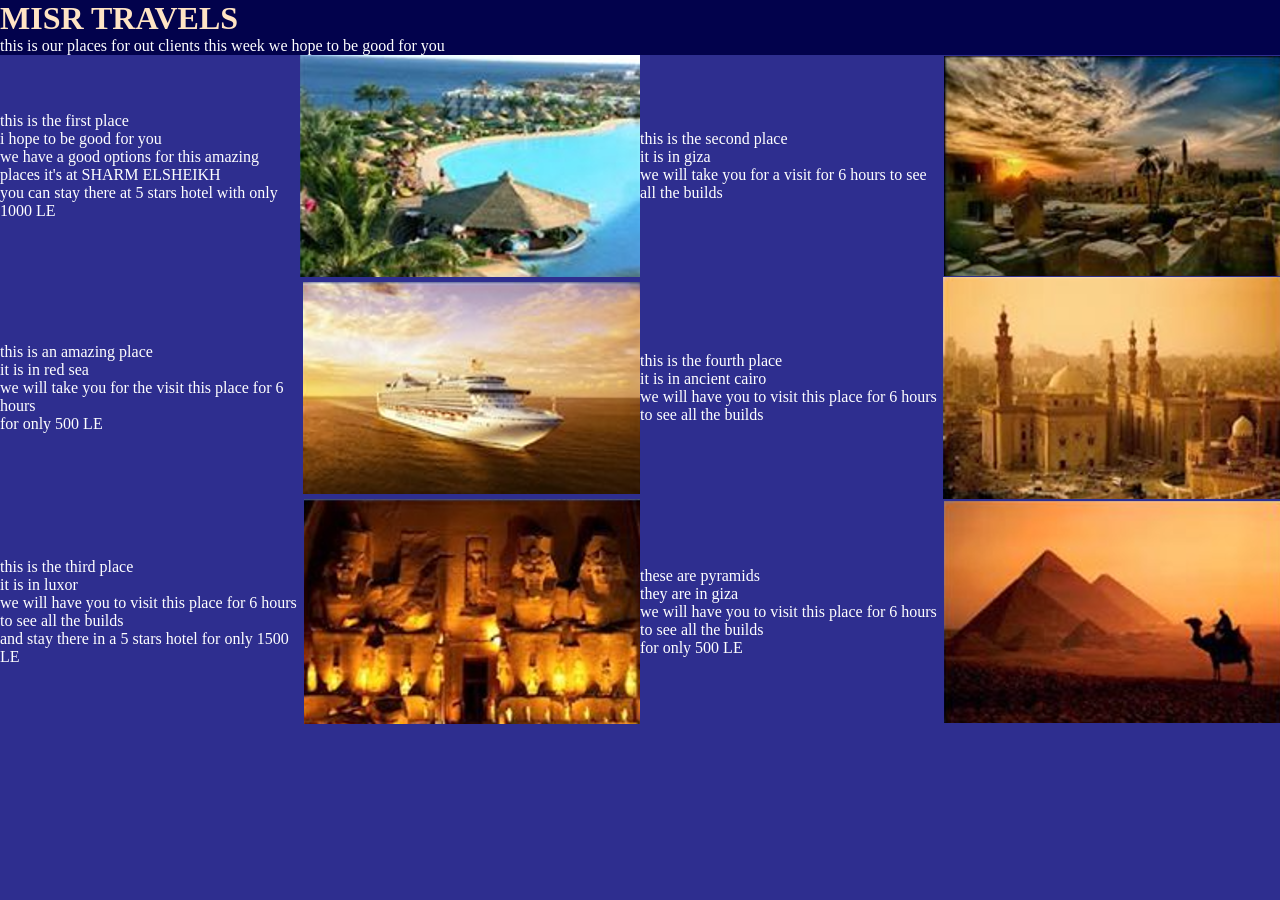
<file: task1/index.html>
<!DOCTYPE html>
<html lang="en">
<head>
    <meta charset="UTF-8">
    <meta name="viewport" content="width=device-width, initial-scale=1.0">
    <link rel="stylesheet" href="css/style.css">
    <title>Document</title>
</head>
<body>
    <header>
        <h1>MISR TRAVELS</h1>
        <p>this is our places for out clients this week we hope to be good for you</p>
    </header>

    <div class="parent">
        <div class="child">
            <p>
                this is the first place <br> i hope to be good for you <br>
                we have a good options for this amazing places it's at SHARM ELSHEIKH <br>
                you can stay there at 5 stars hotel with only 1000 LE
            </p>
            <img src="imgs/lake.png" alt="SHARM ELSHEIKH">
        </div>

        <div class="child">
            <p>
                this is the second place <br> it is in giza <br>
                we will take you for a visit for 6 hours to see all the builds
            </p>
            <img src="imgs/sky.png" alt="Giza">
        </div>

        <div class="child">
            <p>
                this is an amazing place <br> it is in red sea <br>
                we will take you for the visit this place for 6 hours <br>
                for only 500 LE
            </p>
            <img src="imgs/yatch.png" alt="Red Sea">
        </div>

        <div class="child">
            <p>
                this is the fourth place <br>
                it is in ancient cairo <br>
                we will have you to visit this  place for 6 hours to see all the builds
            </p>
            <img src="imgs/mosque.png" alt="Ancient Cairo">
        </div>

        <div class="child">
            <p>
                this is the third place <br>
                it is in luxor <br>
                we will have you to visit this  place for 6 hours to see all the builds <br>
                and stay there in a 5 stars hotel for only 1500 LE
            </p>
            <img src="imgs/pharohs.png" alt="Luxor">
        </div>
        
        <div class="child">
            <p>
                these are pyramids <br>
                they are in giza <br>
                we will have you to visit this  place for 6 hours to see all the builds <br>
                for only 500 LE
            </p>
            <img src="imgs/pyramids.png" alt="Pyramids">
        </div>
    </div>
</body>
</html>
</file>
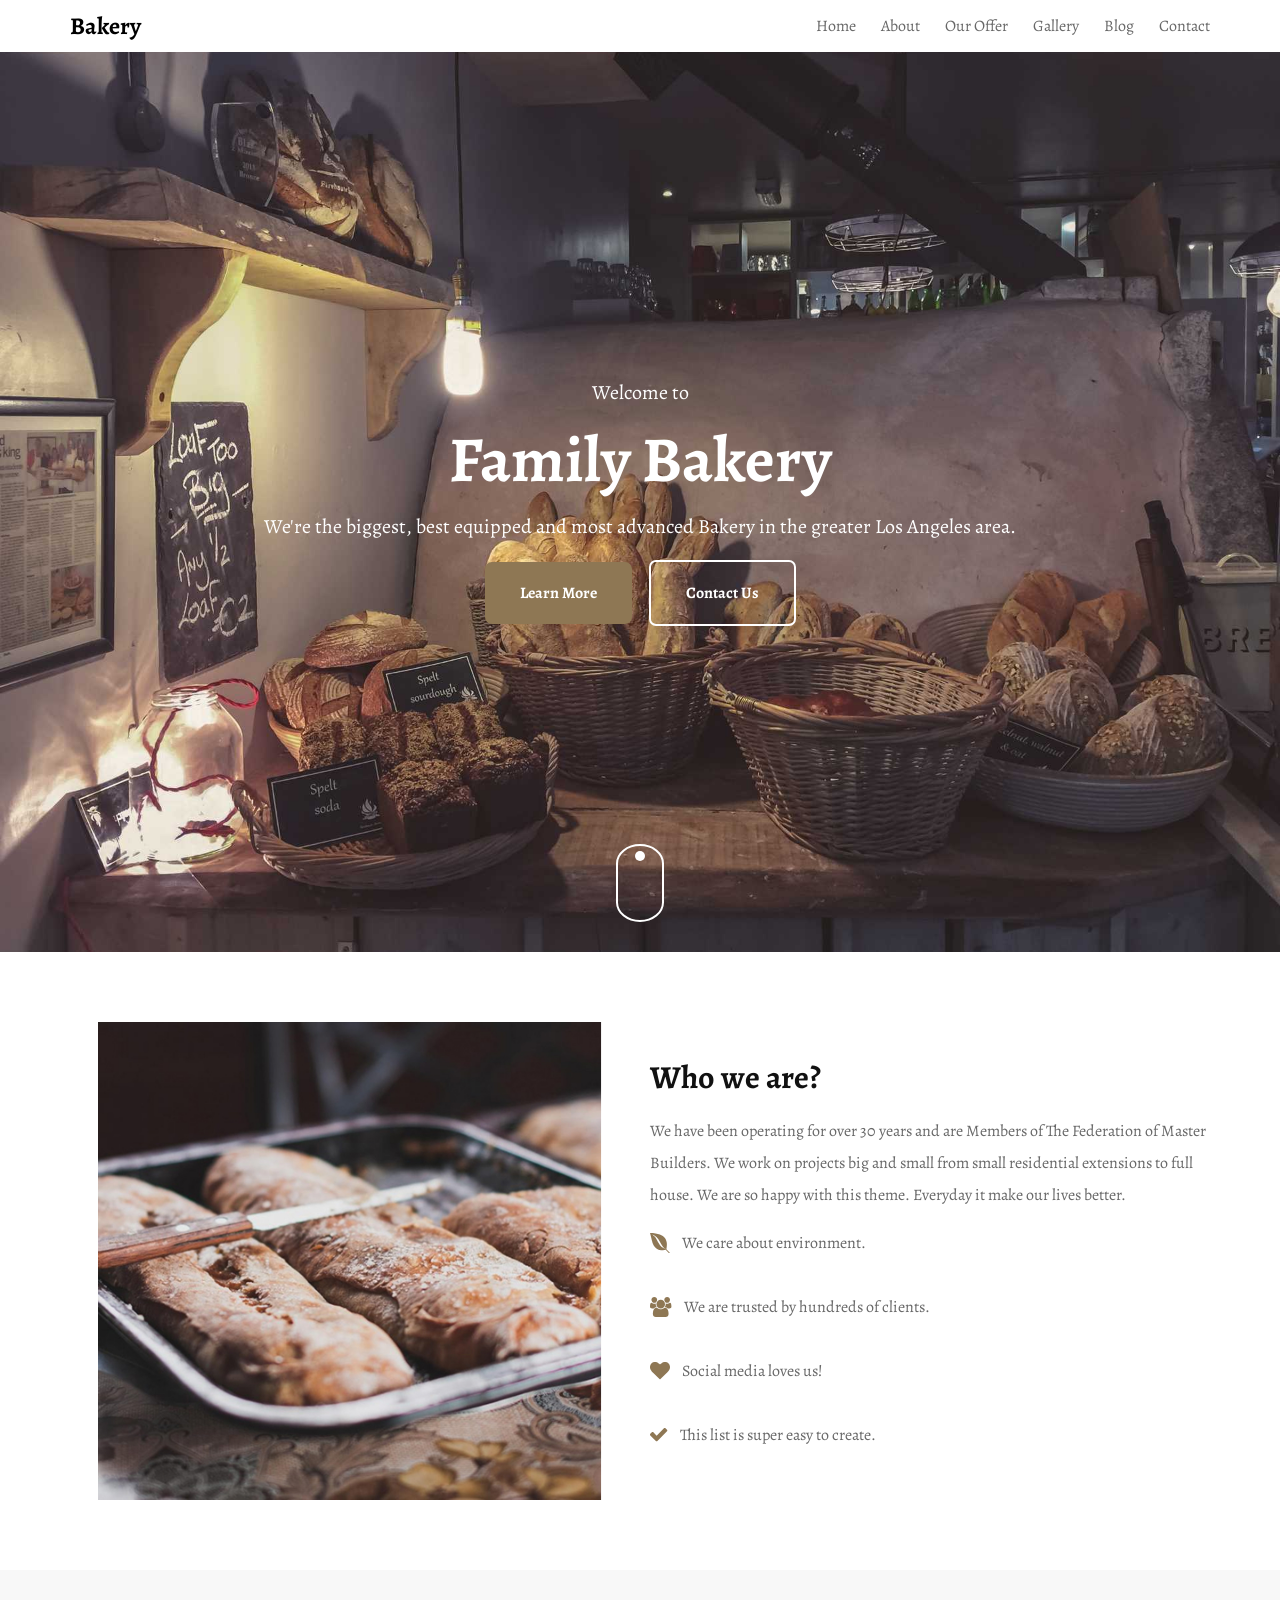
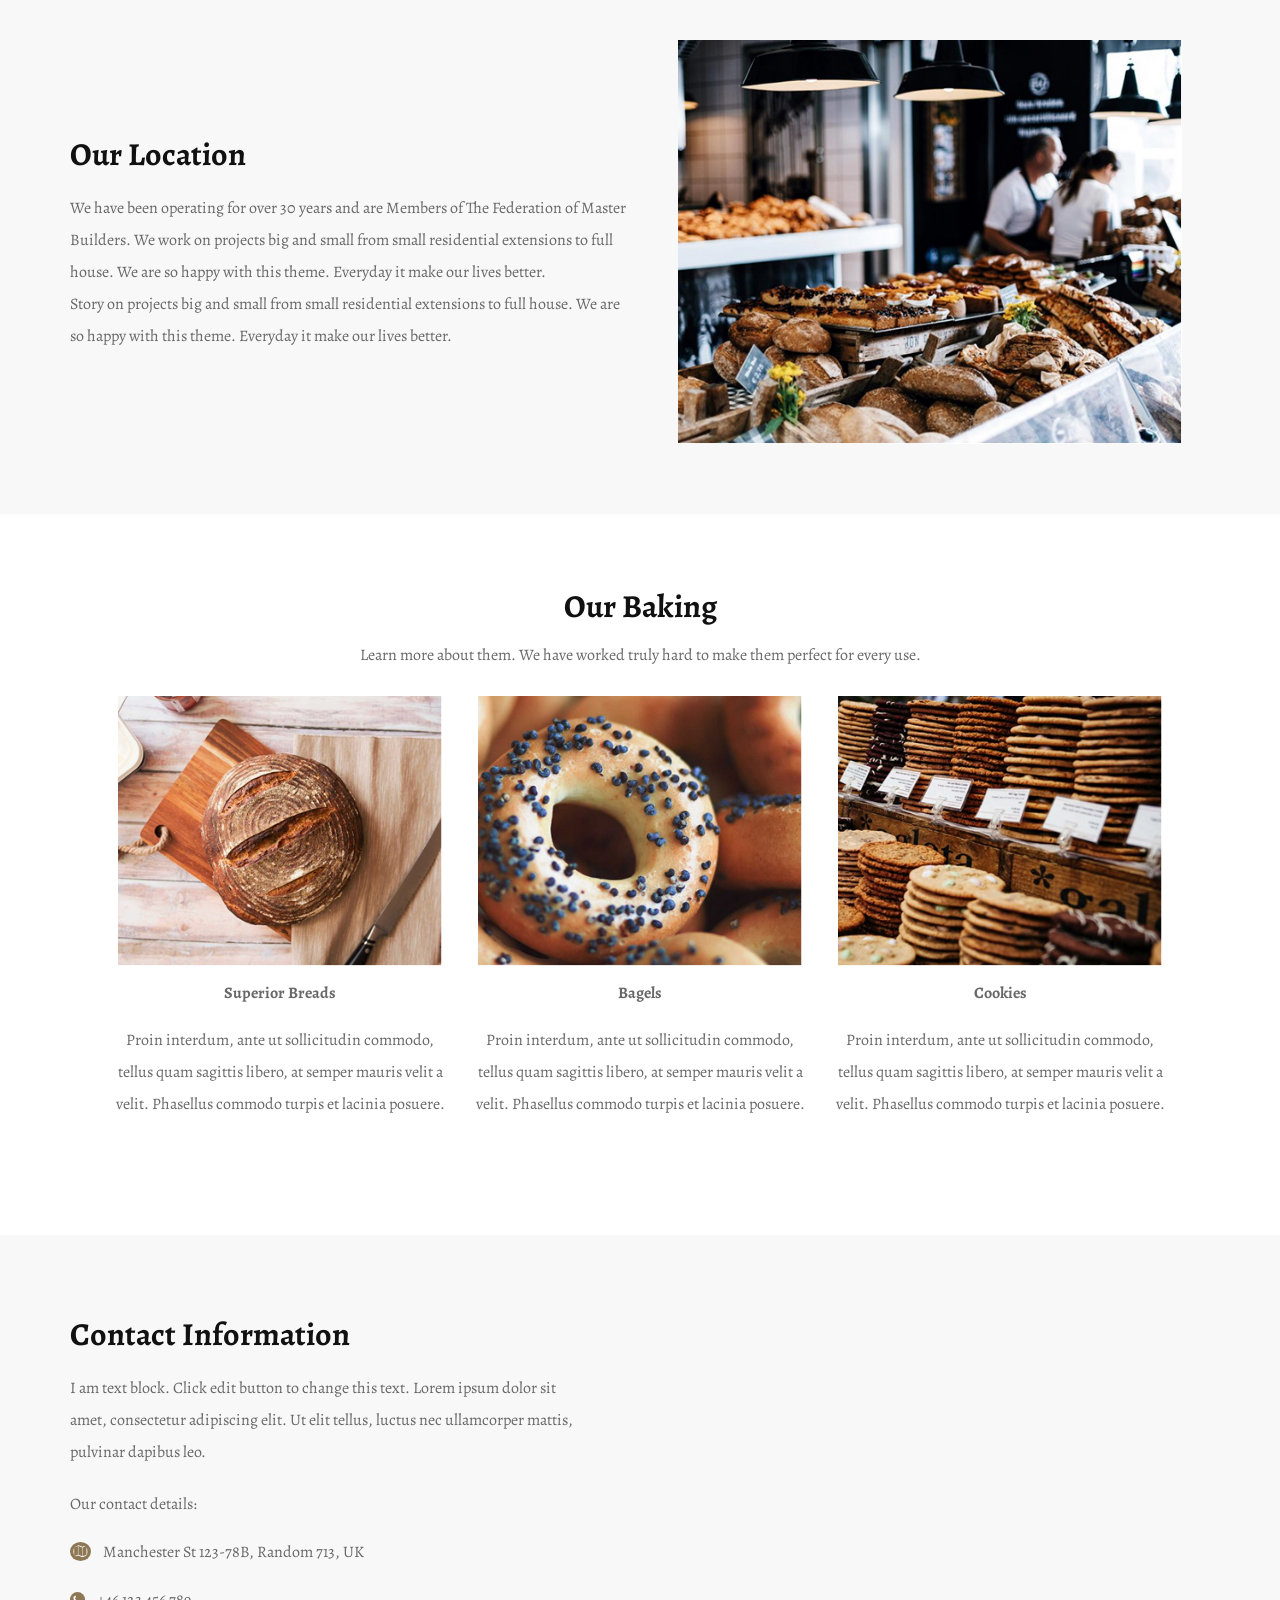
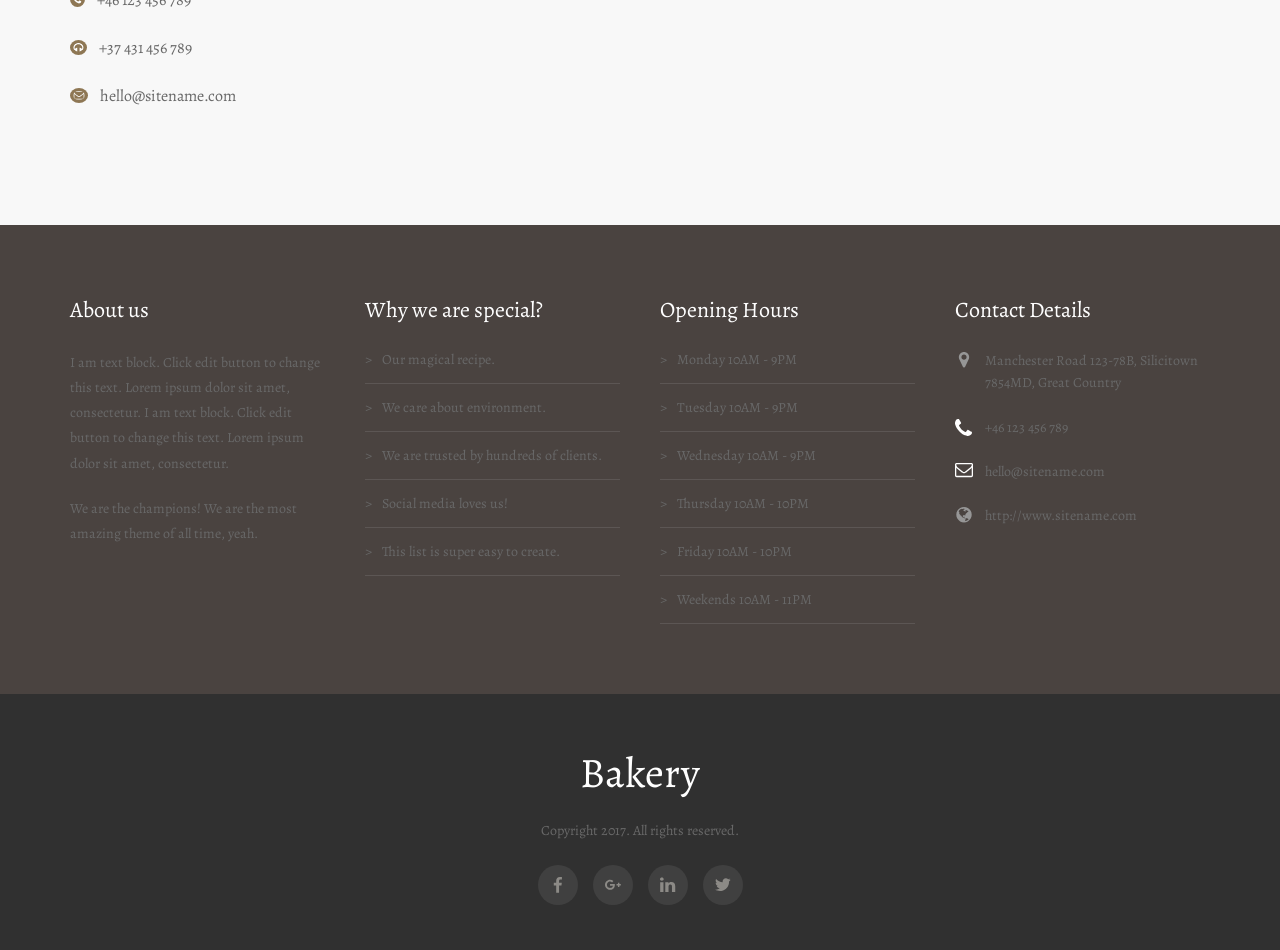
<file: task2/index.html>
<!DOCTYPE html>
<html lang="en">
<head>
    <meta charset="UTF-8">
    <meta name="viewport" content="width=device-width, initial-scale=1.0">
    <link rel="stylesheet" href="./css/style.css">
    <link rel="preconnect" href="https://fonts.googleapis.com">
    <link rel="preconnect" href="https://fonts.gstatic.com" crossorigin>
    <link href="https://fonts.googleapis.com/css2?family=Alegreya:ital,wght@0,400..900;1,400..900&display=swap" rel="stylesheet">
    <title>Bakery</title>
</head>
<body>
    <header>
        <nav class="navbar">
            <h1>Bakery</h1>
            <ul class="nav-list">
                <li><a href="#" class="nav-item">Home</a></li>
                <li><a href="" class="nav-item">About</a></li>
                <li><a href="" class="nav-item">Our Offer</a></li>
                <li><a href="" class="nav-item">Gallery</a></li>
                <li><a href="" class="nav-item">Blog</a></li>
                <li><a href="" class="nav-item">Contact</a></li>
            </ul>
        </nav>
    </header>

    <section class="hero-section">
        <div class="content">
            <p>Welcome to</p>
            <h2>Family Bakery</h2>
            <p>
                We're the biggest, best equipped and most advanced Bakery in the greater
                Los Angeles area.
            </p>
            <div class="btns">
                <button class="btn-1"><a href="">Learn More</a></button>
                <button class="btn-2"><a href="">Contact Us</a></button>
            </div>
            <span class="loader"></span>
        </div>
    </section>

    <section class="part-2">
            <div class="col-1">
                <img src="../task2/imgs/section2.jpg" alt="about">
            </div>
            <div class="col-1">
                <div class="col-1-inner">
                    <h3>Who we are?</h3>
                    <p>
                        We have been operating for over 30 years and are Members of The Federation of
                        Master Builders. We work on projects big and small from small residential extensions
                        to full house. We are so happy with this theme. Everyday it make our lives better.
                    </p>
                    <div class="pros">
                        <svg xmlns="http://www.w3.org/2000/svg" width="20" height="20" viewBox="0 0 20 20" fill="none">
                            <path d="M10 9.10714C9.22619 7.64881 8.63095 6.61458 8.21429 6.00446C7.18006 4.50149 5.88914 3.31845 4.34152 2.45536C4.08854 2.31399 3.82813 2.18006 3.56027 2.05357C2.89807 1.75595 2.54836 1.6369 2.51116 1.69643C2.47396 1.75595 2.60045 1.89732 2.89062 2.12054L3.32589 2.46652C3.7872 2.78646 4.20573 3.1343 4.58147 3.51004C4.95722 3.88579 5.30878 4.3192 5.63616 4.81027C5.96354 5.30134 6.22582 5.72173 6.42299 6.07143C6.62016 6.42113 6.88244 6.90848 7.20982 7.53348C7.27679 7.65997 7.32515 7.75298 7.35491 7.8125C7.68229 8.4375 7.99479 9.0067 8.29241 9.52009C8.59003 10.0335 8.95461 10.6064 9.38616 11.2388C9.81771 11.8713 10.2474 12.4293 10.6752 12.9129C11.1031 13.3966 11.5904 13.856 12.1373 14.2913C12.6842 14.7266 13.2366 15.0632 13.7946 15.3013C14.933 15.7924 15.506 16.0156 15.5134 15.971C15.5208 15.9487 15.3385 15.811 14.9665 15.558C14.5722 15.2902 14.2708 15.0781 14.0625 14.9219C13.4896 14.4903 12.8237 13.7054 12.0647 12.567C11.3058 11.4286 10.6176 10.2753 10 9.10714V9.10714M6.12723 15.1674C5.56176 14.721 5.06882 14.256 4.64844 13.7723C4.22805 13.2887 3.86347 12.7548 3.55469 12.1708C3.24591 11.5867 2.98177 11.0119 2.76228 10.4464C2.54278 9.88095 2.32515 9.18899 2.10938 8.37054C1.8936 7.55208 1.70015 6.77455 1.52902 6.03795C1.35789 5.30134 1.13281 4.36384 0.853795 3.22545C0.574777 2.08705 0.290179 1.0119 0 0C2.03125 0 3.88207 0.133929 5.55246 0.401786C7.22284 0.669643 8.63281 1.0119 9.78237 1.42857C10.9319 1.84524 11.9401 2.38281 12.8069 3.04129C13.6737 3.69978 14.3638 4.34152 14.8772 4.96652C15.3906 5.59152 15.7999 6.32999 16.1049 7.18192C16.41 8.03385 16.6183 8.77604 16.7299 9.40848C16.8415 10.0409 16.888 10.7794 16.8694 11.6239C16.8508 12.4684 16.8155 13.112 16.7634 13.5547C16.7113 13.9974 16.6369 14.5312 16.5402 15.1562C16.4435 15.7812 16.3951 16.1793 16.3951 16.3504L20 20H18.8393L15.7031 16.8192C15.5394 16.8341 15.199 16.8862 14.6819 16.9754C14.1648 17.0647 13.7128 17.1354 13.3259 17.1875C12.939 17.2396 12.4256 17.2619 11.7857 17.2545C11.1458 17.247 10.5487 17.1838 9.99442 17.0647C9.4401 16.9457 8.81696 16.7262 8.125 16.4062C7.43304 16.0863 6.76711 15.6734 6.12723 15.1674V15.1674" fill="#8E7754"/>
                        </svg>
                        <p>We care about environment.</p>
                    </div>
                    <div class="pros">
                        <svg xmlns="http://www.w3.org/2000/svg" width="22" height="20" viewBox="0 0 22 20" fill="none">
                            <path d="M6.6183 10C5.41295 10.0372 4.42708 10.5134 3.66071 11.4286H2.16518C1.55506 11.4286 1.04167 11.2779 0.625 10.9766C0.208333 10.6752 0 10.2344 0 9.65402C0 7.02753 0.461309 5.71429 1.38393 5.71429C1.42857 5.71429 1.5904 5.79241 1.86942 5.94866C2.14844 6.10491 2.51116 6.26302 2.95759 6.42299C3.40402 6.58296 3.84673 6.66295 4.28571 6.66295C4.78423 6.66295 5.27902 6.57738 5.77009 6.40625C5.73289 6.68155 5.71429 6.92708 5.71429 7.14286C5.71429 8.17708 6.01563 9.12946 6.6183 10V10M18.5714 17.1094C18.5714 18.0022 18.2999 18.7072 17.7567 19.2243C17.2135 19.7414 16.4918 20 15.5915 20H5.83705C4.93676 20 4.21503 19.7414 3.67188 19.2243C3.12872 18.7072 2.85714 18.0022 2.85714 17.1094C2.85714 16.715 2.87016 16.33 2.89621 15.9542C2.92225 15.5785 2.97433 15.173 3.05246 14.7377C3.13058 14.3025 3.22917 13.8988 3.34821 13.5268C3.46726 13.1548 3.62723 12.792 3.82812 12.4386C4.02902 12.0852 4.25967 11.7839 4.52009 11.5346C4.78051 11.2853 5.09859 11.0863 5.47433 10.9375C5.85007 10.7887 6.26488 10.7143 6.71875 10.7143C6.79315 10.7143 6.95313 10.7943 7.19866 10.9542C7.4442 11.1142 7.71577 11.2928 8.01339 11.49C8.31101 11.6871 8.70908 11.8657 9.20759 12.0257C9.7061 12.1856 10.2083 12.2656 10.7143 12.2656C11.2202 12.2656 11.7225 12.1856 12.221 12.0257C12.7195 11.8657 13.1176 11.6871 13.4152 11.49C13.7128 11.2928 13.9844 11.1142 14.2299 10.9542C14.4754 10.7943 14.6354 10.7143 14.7098 10.7143C15.1637 10.7143 15.5785 10.7887 15.9542 10.9375C16.33 11.0863 16.6481 11.2853 16.9085 11.5346C17.1689 11.7839 17.3996 12.0852 17.6004 12.4386C17.8013 12.792 17.9613 13.1548 18.0804 13.5268C18.1994 13.8988 18.298 14.3025 18.3761 14.7377C18.4542 15.173 18.5063 15.5785 18.5324 15.9542C18.5584 16.33 18.5714 16.715 18.5714 17.1094V17.1094M6.3058 0.837054C6.86384 1.39509 7.14286 2.06845 7.14286 2.85714C7.14286 3.64583 6.86384 4.3192 6.3058 4.87723C5.74777 5.43527 5.0744 5.71429 4.28571 5.71429C3.49702 5.71429 2.82366 5.43527 2.26562 4.87723C1.70759 4.3192 1.42857 3.64583 1.42857 2.85714C1.42857 2.06845 1.70759 1.39509 2.26562 0.837054C2.82366 0.279018 3.49702 0 4.28571 0C5.0744 0 5.74777 0.279018 6.3058 0.837054V0.837054M13.7444 4.11272C14.5815 4.94978 15 5.95982 15 7.14286C15 8.32589 14.5815 9.33594 13.7444 10.173C12.9074 11.01 11.8973 11.4286 10.7143 11.4286C9.53125 11.4286 8.52121 11.01 7.68415 10.173C6.8471 9.33594 6.42857 8.32589 6.42857 7.14286C6.42857 5.95982 6.8471 4.94978 7.68415 4.11272C8.52121 3.27567 9.53125 2.85714 10.7143 2.85714C11.8973 2.85714 12.9074 3.27567 13.7444 4.11272V4.11272M21.4286 9.65402C21.4286 10.2344 21.2202 10.6752 20.8036 10.9766C20.3869 11.2779 19.8735 11.4286 19.2634 11.4286H17.7679C17.0015 10.5134 16.0156 10.0372 14.8103 10C15.4129 9.12946 15.7143 8.17708 15.7143 7.14286C15.7143 6.92708 15.6957 6.68155 15.6585 6.40625C16.1496 6.57738 16.6443 6.66295 17.1429 6.66295C17.5818 6.66295 18.0246 6.58296 18.471 6.42299C18.9174 6.26302 19.2801 6.10491 19.5592 5.94866C19.8382 5.79241 20 5.71429 20.0446 5.71429C20.9673 5.71429 21.4286 7.02753 21.4286 9.65402V9.65402M19.1629 0.837054C19.721 1.39509 20 2.06845 20 2.85714C20 3.64583 19.721 4.3192 19.1629 4.87723C18.6049 5.43527 17.9315 5.71429 17.1429 5.71429C16.3542 5.71429 15.6808 5.43527 15.1228 4.87723C14.5647 4.3192 14.2857 3.64583 14.2857 2.85714C14.2857 2.06845 14.5647 1.39509 15.1228 0.837054C15.6808 0.279018 16.3542 0 17.1429 0C17.9315 0 18.6049 0.279018 19.1629 0.837054V0.837054" fill="#8E7754"/>
                        </svg>
                        <p>We are trusted by hundreds of clients.</p>
                    </div>
                    <div class="pros">
                        <svg xmlns="http://www.w3.org/2000/svg" width="20" height="18" viewBox="0 0 20 18" fill="none">
                            <path d="M10.4911 16.942C10.3571 17.0759 10.1935 17.1429 10 17.1429C9.80655 17.1429 9.64286 17.0759 9.50893 16.942L2.54464 10.2232C2.47024 10.1637 2.36793 10.067 2.23772 9.93304C2.10751 9.79911 1.90104 9.55543 1.6183 9.20201C1.33557 8.84859 1.08259 8.48586 0.859375 8.11384C0.636161 7.74182 0.437128 7.29167 0.262277 6.76339C0.0874256 6.23512 0 5.72173 0 5.22321C0 3.58631 0.47247 2.30655 1.41741 1.38393C2.36235 0.461309 3.66815 0 5.33482 0C5.79613 0 6.26674 0.0799851 6.74665 0.239955C7.22656 0.399926 7.67299 0.615699 8.08594 0.887277C8.49888 1.15885 8.85417 1.41369 9.15179 1.65179C9.4494 1.88988 9.73214 2.14286 10 2.41071C10.2679 2.14286 10.5506 1.88988 10.8482 1.65179C11.1458 1.41369 11.5011 1.15885 11.9141 0.887277C12.327 0.615699 12.7734 0.399926 13.2533 0.239955C13.7333 0.0799851 14.2039 0 14.6652 0C16.3318 0 17.6376 0.461309 18.5826 1.38393C19.5275 2.30655 20 3.58631 20 5.22321C20 6.86756 19.1481 8.54167 17.4442 10.2455L10.4911 16.942Z" fill="#8E7754"/>
                        </svg>
                        <p>Social media loves us!</p>
                    </div>
                    <div class="pros">
                        <svg xmlns="http://www.w3.org/2000/svg" width="18" height="14" viewBox="0 0 18 14" fill="none">
                            <path d="M16.9866 1.83036C17.1949 2.03869 17.2991 2.29167 17.2991 2.58929C17.2991 2.8869 17.1949 3.13988 16.9866 3.34821L8.90625 11.4286L7.38839 12.9464C7.18006 13.1548 6.92708 13.2589 6.62946 13.2589C6.33185 13.2589 6.07887 13.1548 5.87054 12.9464L4.35268 11.4286L0.3125 7.38839C0.104167 7.18006 0 6.92708 0 6.62946C0 6.33185 0.104167 6.07887 0.3125 5.87054L1.83036 4.35268C2.03869 4.14435 2.29167 4.04018 2.58929 4.04018C2.8869 4.04018 3.13988 4.14435 3.34821 4.35268L6.62946 7.64509L13.9509 0.3125C14.1592 0.104167 14.4122 0 14.7098 0C15.0074 0 15.2604 0.104167 15.4688 0.3125L16.9866 1.83036Z" fill="#8E7754"/>
                        </svg>
                        <p>This list is super easy to create.</p>
                    </div>
                </div>
            </div>
    </section>

    <section class="part-3">
        <div class="col-1">
            <div class="col-1-inner">
                <h3>Our Location</h3>
                <p>
                    We have been operating for over 30 years and are Members of The Federation of
                    Master Builders. We work on projects big and small from small residential extensions
                    to full house. We are so happy with this theme. Everyday it make our lives better.
                </p>
                <p>
                    Story on projects big and small from small residential extensions to full house. We are
                    so happy with this theme. Everyday it make our lives better.
                </p>
            </div>
        </div>
        <div class="col-1">
            <img src="../task2/imgs/location.jpg" alt="about">
        </div>
    </section>

    <section class="part-4">
        <h3>Our Baking</h3>
        <p>Learn more about them. We have worked truly hard to make them perfect for every use.</p>
        <div class="products">
            <div class="prod">
                <img src="../task2/imgs/breads.jpg" alt="breads">
                <h4>Superior Breads</h4>
                <p>
                    Proin interdum, ante ut sollicitudin commodo, tellus
                    quam sagittis libero, at semper mauris velit a velit.
                    Phasellus commodo turpis et lacinia posuere.
                </p>
            </div>
            <div class="prod">
                <img src="../task2/imgs/bagels.jpg" alt="bagels">
                <h4>Bagels</h4>
                <p>
                    Proin interdum, ante ut sollicitudin commodo, tellus
                    quam sagittis libero, at semper mauris velit a velit.
                    Phasellus commodo turpis et lacinia posuere.
                </p>
            </div>
            <div class="prod">
                <img src="../task2/imgs/cookies.jpg" alt="cookies">
                <h4>Cookies</h4>
                <p>
                    Proin interdum, ante ut sollicitudin commodo, tellus
                    quam sagittis libero, at semper mauris velit a velit.
                    Phasellus commodo turpis et lacinia posuere.
                </p>
            </div>
        </div>
    </section>

    <section class="part-3">
        <div class="col-1">
            <div class="col-1-inner">
                <h3>Contact Information</h3>
                <p>
                    I am text block. Click edit button to change this text. Lorem ipsum dolor sit amet,
                    consectetur adipiscing elit. Ut elit tellus, luctus nec ullamcorper mattis, pulvinar
                    dapibus leo.
                </p>
                <div class="contact">
                    <p>Our contact details:</p>
                    <div class="pros-2">
                        <svg xmlns="http://www.w3.org/2000/svg" width="21" height="19" viewBox="0 0 21 19" fill="none">
                            <path d="M20.2902 0.115513C20.4777 0.249442 20.5714 0.426897 20.5714 0.647879V14.7907C20.5714 14.9247 20.5346 15.0452 20.4609 15.1523C20.3873 15.2595 20.2902 15.3365 20.1696 15.3834L13.7411 17.9548C13.5804 18.0285 13.4196 18.0285 13.2589 17.9548L7.07143 15.4838L0.883929 17.9548C0.816964 17.9883 0.736607 18.005 0.642857 18.005C0.515625 18.005 0.395089 17.9682 0.28125 17.8945C0.09375 17.7606 0 17.5831 0 17.3622V3.21931C0 3.08538 0.0368304 2.96484 0.110491 2.8577C0.184152 2.75056 0.28125 2.67355 0.401786 2.62667L6.83036 0.0552455C6.99107 -0.0184152 7.15179 -0.0184152 7.3125 0.0552455L13.5 2.52623L19.6875 0.0552455C19.9018 -0.031808 20.1027 -0.0117188 20.2902 0.115513ZM7.39286 1.47154V14.2282L13.1786 16.5385V3.78181L7.39286 1.47154ZM1.28571 3.65123V16.4079L6.75 14.2282V1.47154L1.28571 3.65123ZM19.2857 14.3588V1.60212L13.8214 3.78181V16.5385L19.2857 14.3588Z" fill="white"/>
                        </svg>
                        <p>Manchester St 123-78B, Random 713, UK</p>
                    </div>
                    <div class="pros-2">
                        <svg xmlns="http://www.w3.org/2000/svg" width="15" height="15" viewBox="0 0 15 15" fill="none">
                            <path d="M14.1429 11.1696C14.1429 11.3504 14.1094 11.5865 14.0424 11.8778C13.9754 12.1691 13.9051 12.3984 13.8315 12.5658C13.6908 12.9007 13.2824 13.2556 12.606 13.6306C11.9766 13.9721 11.3538 14.1429 10.7377 14.1429C10.5569 14.1429 10.3795 14.1311 10.2054 14.1077C10.0312 14.0843 9.83873 14.0424 9.62779 13.9821C9.41685 13.9219 9.25949 13.8733 9.15569 13.8365C9.0519 13.7997 8.86607 13.731 8.59821 13.6306C8.33036 13.5301 8.16629 13.4699 8.10603 13.4498C7.44978 13.2154 6.86384 12.9375 6.34821 12.6161C5.49777 12.0871 4.61384 11.3638 3.69643 10.4464C2.77902 9.52902 2.0558 8.64509 1.52679 7.79464C1.20536 7.27902 0.927455 6.69308 0.69308 6.03683C0.672991 5.97656 0.612723 5.8125 0.512277 5.54464C0.41183 5.27679 0.343192 5.09096 0.306362 4.98716C0.269531 4.88337 0.220982 4.726 0.160714 4.51507C0.100446 4.30413 0.0585938 4.11161 0.0351562 3.9375C0.0117188 3.76339 0 3.58594 0 3.40513C0 2.78906 0.170759 2.16629 0.512277 1.53683C0.887277 0.860491 1.24219 0.452009 1.57701 0.311384C1.74442 0.237723 1.97377 0.167411 2.26507 0.100446C2.55636 0.0334821 2.79241 0 2.97321 0C3.06696 0 3.13728 0.0100446 3.18415 0.0301339C3.30469 0.0703125 3.48214 0.324777 3.71652 0.793527C3.79018 0.920759 3.89062 1.10156 4.01786 1.33594C4.14509 1.57031 4.26228 1.78292 4.36942 1.97377C4.47656 2.16462 4.58036 2.34375 4.6808 2.51116C4.70089 2.53795 4.75949 2.62165 4.85659 2.76228C4.95368 2.9029 5.02567 3.02176 5.07254 3.11886C5.11942 3.21596 5.14286 3.31138 5.14286 3.40513C5.14286 3.53906 5.04743 3.70647 4.85659 3.90737C4.66574 4.10826 4.45815 4.29241 4.23382 4.45982C4.00949 4.62723 3.8019 4.80469 3.61105 4.99219C3.4202 5.17969 3.32478 5.33371 3.32478 5.45424C3.32478 5.51451 3.34152 5.58984 3.375 5.68025C3.40848 5.77065 3.43694 5.83929 3.46038 5.88616C3.48382 5.93304 3.53069 6.01339 3.601 6.12723C3.67132 6.24107 3.70982 6.30469 3.71652 6.31808C4.22545 7.23549 4.80804 8.02232 5.46429 8.67857C6.12054 9.33482 6.90737 9.91741 7.82478 10.4263C7.83817 10.433 7.90179 10.4715 8.01562 10.5419C8.12946 10.6122 8.20982 10.659 8.2567 10.6825C8.30357 10.7059 8.37221 10.7344 8.46261 10.7679C8.55301 10.8013 8.62835 10.8181 8.68862 10.8181C8.80915 10.8181 8.96317 10.7227 9.15067 10.5318C9.33817 10.341 9.51562 10.1334 9.68304 9.90904C9.85045 9.68471 10.0346 9.47712 10.2355 9.28627C10.4364 9.09542 10.6038 9 10.7377 9C10.8315 9 10.9269 9.02344 11.024 9.07031C11.1211 9.11719 11.24 9.18917 11.3806 9.28627C11.5212 9.38337 11.6049 9.44196 11.6317 9.46205C11.7991 9.5625 11.9782 9.6663 12.1691 9.77344C12.3599 9.88058 12.5725 9.99777 12.8069 10.125C13.0413 10.2522 13.2221 10.3527 13.3493 10.4263C13.8181 10.6607 14.0725 10.8382 14.1127 10.9587C14.1328 11.0056 14.1429 11.0759 14.1429 11.1696Z" fill="white"/>
                        </svg>
                        <p>+46 123 456 789</p>
                    </div>
                    <div class="pros-2">
                        <svg xmlns="http://www.w3.org/2000/svg" width="17" height="15" viewBox="0 0 17 15" fill="none">
                            <path d="M16.7143 7.61384C16.7143 8.72545 16.5134 9.77679 16.1116 10.7679L15.9107 11.26L14.0525 11.5915C13.9051 12.1473 13.6021 12.6044 13.1434 12.9626C12.6847 13.3209 12.1607 13.5 11.5714 13.5V13.8214C11.5714 13.9152 11.5413 13.9922 11.481 14.0525C11.4208 14.1127 11.3438 14.1429 11.25 14.1429H10.6071C10.5134 14.1429 10.4364 14.1127 10.3761 14.0525C10.3158 13.9922 10.2857 13.9152 10.2857 13.8214V8.03571C10.2857 7.94196 10.3158 7.86496 10.3761 7.80469C10.4364 7.74442 10.5134 7.71429 10.6071 7.71429H11.25C11.3438 7.71429 11.4208 7.74442 11.481 7.80469C11.5413 7.86496 11.5714 7.94196 11.5714 8.03571V8.35714C12.0469 8.35714 12.4821 8.476 12.8772 8.71373C13.2723 8.95145 13.5837 9.2712 13.8114 9.67299L14.4944 9.55245C14.6886 8.91629 14.7857 8.27009 14.7857 7.61384C14.7857 6.62277 14.4911 5.68862 13.9018 4.81138C13.3125 3.93415 12.5206 3.23438 11.5262 2.71205C10.5318 2.18973 9.47545 1.92857 8.35714 1.92857C7.23884 1.92857 6.18248 2.18973 5.18806 2.71205C4.19364 3.23438 3.40179 3.93415 2.8125 4.81138C2.22321 5.68862 1.92857 6.62277 1.92857 7.61384C1.92857 8.27009 2.02567 8.91629 2.21987 9.55245L2.9029 9.67299C3.13058 9.2712 3.44196 8.95145 3.83705 8.71373C4.23214 8.476 4.66741 8.35714 5.14286 8.35714V8.03571C5.14286 7.94196 5.17299 7.86496 5.23326 7.80469C5.29353 7.74442 5.37054 7.71429 5.46429 7.71429H6.10714C6.20089 7.71429 6.2779 7.74442 6.33817 7.80469C6.39844 7.86496 6.42857 7.94196 6.42857 8.03571V13.8214C6.42857 13.9152 6.39844 13.9922 6.33817 14.0525C6.2779 14.1127 6.20089 14.1429 6.10714 14.1429H5.46429C5.37054 14.1429 5.29353 14.1127 5.23326 14.0525C5.17299 13.9922 5.14286 13.9152 5.14286 13.8214V13.5C4.55357 13.5 4.02958 13.3209 3.57087 12.9626C3.11217 12.6044 2.80915 12.1473 2.66183 11.5915L0.803571 11.26L0.602679 10.7679C0.200893 9.77679 0 8.72545 0 7.61384C0 6.60268 0.22433 5.62835 0.672991 4.69085C1.12165 3.75335 1.72098 2.94141 2.47098 2.25502C3.22098 1.56864 4.11161 1.02121 5.14286 0.612723C6.17411 0.204241 7.24554 0 8.35714 0C9.46875 0 10.5402 0.204241 11.5714 0.612723C12.6027 1.02121 13.4933 1.56864 14.2433 2.25502C14.9933 2.94141 15.5926 3.75335 16.0413 4.69085C16.49 5.62835 16.7143 6.60268 16.7143 7.61384Z" fill="white"/>
                        </svg>
                        <p>+37 431 456 789</p>
                    </div>
                    <div class="pros-2">
                        <svg xmlns="http://www.w3.org/2000/svg" width="18" height="15" viewBox="0 0 18 15" fill="none">
                            <path d="M16.7143 12.5357V4.82143C16.5 5.0625 16.269 5.28348 16.0212 5.48438C14.2266 6.86384 12.8002 7.99554 11.7422 8.87946C11.4007 9.16741 11.1228 9.39174 10.9085 9.55245C10.6942 9.71317 10.4046 9.87556 10.0396 10.0396C9.67467 10.2037 9.33147 10.2857 9.01005 10.2857H9H8.98995C8.66853 10.2857 8.32533 10.2037 7.96038 10.0396C7.59542 9.87556 7.3058 9.71317 7.09152 9.55245C6.87723 9.39174 6.59933 9.16741 6.25781 8.87946C5.19978 7.99554 3.77344 6.86384 1.97879 5.48438C1.73103 5.28348 1.5 5.0625 1.28571 4.82143V12.5357C1.28571 12.6228 1.31752 12.6981 1.38114 12.7617C1.44475 12.8253 1.52009 12.8571 1.60714 12.8571H16.3929C16.4799 12.8571 16.5552 12.8253 16.6189 12.7617C16.6825 12.6981 16.7143 12.6228 16.7143 12.5357ZM16.7143 1.97879C16.7143 1.9654 16.7143 1.92857 16.7143 1.8683C16.7143 1.80804 16.7143 1.76283 16.7143 1.7327C16.7143 1.70257 16.7126 1.65904 16.7093 1.60212C16.7059 1.5452 16.6959 1.50335 16.6791 1.47656C16.6624 1.44978 16.644 1.41964 16.6239 1.38616C16.6038 1.35268 16.5737 1.32757 16.5335 1.31083C16.4933 1.29408 16.4464 1.28571 16.3929 1.28571H1.60714C1.52009 1.28571 1.44475 1.31752 1.38114 1.38114C1.31752 1.44475 1.28571 1.52009 1.28571 1.60714C1.28571 2.73214 1.7779 3.68304 2.76228 4.45982C4.05469 5.47768 5.39732 6.53906 6.79018 7.64397C6.83036 7.67746 6.94755 7.77623 7.14174 7.94029C7.33594 8.10435 7.48996 8.22991 7.60379 8.31696C7.71763 8.40402 7.86663 8.50949 8.05078 8.63337C8.23493 8.75725 8.40402 8.84933 8.55804 8.9096C8.71205 8.96987 8.85603 9 8.98995 9H9H9.01005C9.14397 9 9.28795 8.96987 9.44196 8.9096C9.59598 8.84933 9.76507 8.75725 9.94922 8.63337C10.1334 8.50949 10.2824 8.40402 10.3962 8.31696C10.51 8.22991 10.6641 8.10435 10.8583 7.94029C11.0525 7.77623 11.1696 7.67746 11.2098 7.64397C12.6027 6.53906 13.9453 5.47768 15.2377 4.45982C15.5993 4.17188 15.9358 3.78516 16.2472 3.29967C16.5586 2.81417 16.7143 2.37388 16.7143 1.97879ZM18 1.60714V12.5357C18 12.9777 17.8426 13.356 17.5279 13.6708C17.2132 13.9855 16.8348 14.1429 16.3929 14.1429H1.60714C1.16518 14.1429 0.78683 13.9855 0.472098 13.6708C0.157366 13.356 0 12.9777 0 12.5357V1.60714C0 1.16518 0.157366 0.78683 0.472098 0.472098C0.78683 0.157366 1.16518 0 1.60714 0H16.3929C16.8348 0 17.2132 0.157366 17.5279 0.472098C17.8426 0.78683 18 1.16518 18 1.60714Z" fill="white"/>
                        </svg>
                        <p>hello@sitename.com</p>
                    </div>
                </div>
            </div>
        </div>
        <div class="col-1">
            <iframe src="https://www.google.com/maps/embed?pb=!1m18!1m12!1m3!1d3453.827488567196!2d31.198522775344834!3d30.041806674924956!2m3!1f0!2f0!3f0!3m2!1i1024!2i768!4f13.1!3m3!1m2!1s0x145846cd7726e1ff%3A0x84654119461df473!2sCinnabon!5e0!3m2!1sen!2seg!4v1784741652921!5m2!1sen!2seg" width="600" height="450" style="border:0;" allowfullscreen="" loading="lazy" referrerpolicy="strict-origin-when-cross-origin"></iframe>
        </div>
    </section>

    <footer class="footer">
        <div class="footer-inner">
            <div class="footer-col">
                <h3>About us</h3>
                <p>
                    I am text block. Click edit button to change this text.
                    Lorem ipsum dolor sit amet, consectetur. I am text block.
                    Click edit button to change this text. Lorem ipsum dolor sit
                    amet, consectetur.
                </p>
                <p>
                    We are the champions! We are the most amazing theme of all
                    time, yeah.
                </p>
            </div>
    
            <div class="footer-col">
                <h3>Why we are special?</h3>
                <ul class="footer-list">
                    <li><span class="items">></span> Our magical recipe.</li>
                    <li><span class="items">></span> We care about environment.</li>
                    <li><span class="items">></span> We are trusted by hundreds of clients.</li>
                    <li><span class="items">></span> Social media loves us!</li>
                    <li><span class="items">></span> This list is super easy to create.</li>
                </ul>
            </div>
    
            <div class="footer-col">
                <h3>Opening Hours</h3>
                <ul class="footer-list">
                    <li><span class="items">></span> Monday 10AM - 9PM</li>
                    <li><span class="items">></span> Tuesday 10AM - 9PM</li>
                    <li><span class="items">></span> Wednesday 10AM - 9PM</li>
                    <li><span class="items">></span> Thursday 10AM - 10PM</li>
                    <li><span class="items">></span> Friday 10AM - 10PM</li>
                    <li><span class="items">></span> Weekends 10AM - 11PM</li>
                </ul>
            </div>
    
            <div class="footer-col">
                <h3>Contact Details</h3>
                <ul class="footer-contact">
                    <li>
                        <span class="icon">
                            <svg xmlns="http://www.w3.org/2000/svg" width="18" height="16" viewBox="0 0 18 16" fill="none">
                                <path d="M10.8181 6.96094C11.3203 6.45871 11.5715 5.85268 11.5715 5.14286C11.5715 4.43304 11.3203 3.82701 10.8181 3.32478C10.3159 2.82254 9.70986 2.57143 9.00003 2.57143C8.29021 2.57143 7.68419 2.82254 7.18195 3.32478C6.67972 3.82701 6.42861 4.43304 6.42861 5.14286C6.42861 5.85268 6.67972 6.45871 7.18195 6.96094C7.68419 7.46317 8.29021 7.71429 9.00003 7.71429C9.70986 7.71429 10.3159 7.46317 10.8181 6.96094ZM14.1429 5.14286C14.1429 5.87277 14.0324 6.4721 13.8114 6.94085L10.1552 14.7154C10.048 14.9364 9.88899 15.1105 9.67805 15.2377C9.46711 15.365 9.24111 15.4286 9.00003 15.4286C8.75896 15.4286 8.53296 15.365 8.32202 15.2377C8.11108 15.1105 7.95539 14.9364 7.85495 14.7154L4.18865 6.94085C3.96767 6.4721 3.85718 5.87277 3.85718 5.14286C3.85718 3.72321 4.35941 2.51116 5.36387 1.5067C6.36834 0.502232 7.58039 0 9.00003 0C10.4197 0 11.6317 0.502232 12.6362 1.5067C13.6407 2.51116 14.1429 3.72321 14.1429 5.14286Z" fill="#969696"/>
                            </svg>
                        </span>
                        <span>Manchester Road 123-78B, Silicitown 7854MD, Great Country</span>
                    </li>
                    <li>
                        <span class="icon">
                            <svg xmlns="http://www.w3.org/2000/svg" width="15" height="15" viewBox="0 0 15 15" fill="none">
                                <path d="M14.1429 11.1696C14.1429 11.3504 14.1094 11.5865 14.0424 11.8778C13.9754 12.1691 13.9051 12.3984 13.8315 12.5658C13.6908 12.9007 13.2824 13.2556 12.606 13.6306C11.9766 13.9721 11.3538 14.1429 10.7377 14.1429C10.5569 14.1429 10.3795 14.1311 10.2054 14.1077C10.0312 14.0843 9.83873 14.0424 9.62779 13.9821C9.41685 13.9219 9.25949 13.8733 9.15569 13.8365C9.0519 13.7997 8.86607 13.731 8.59821 13.6306C8.33036 13.5301 8.16629 13.4699 8.10603 13.4498C7.44978 13.2154 6.86384 12.9375 6.34821 12.6161C5.49777 12.0871 4.61384 11.3638 3.69643 10.4464C2.77902 9.52902 2.0558 8.64509 1.52679 7.79464C1.20536 7.27902 0.927455 6.69308 0.69308 6.03683C0.672991 5.97656 0.612723 5.8125 0.512277 5.54464C0.41183 5.27679 0.343192 5.09096 0.306362 4.98716C0.269531 4.88337 0.220982 4.726 0.160714 4.51507C0.100446 4.30413 0.0585938 4.11161 0.0351562 3.9375C0.0117188 3.76339 0 3.58594 0 3.40513C0 2.78906 0.170759 2.16629 0.512277 1.53683C0.887277 0.860491 1.24219 0.452009 1.57701 0.311384C1.74442 0.237723 1.97377 0.167411 2.26507 0.100446C2.55636 0.0334821 2.79241 0 2.97321 0C3.06696 0 3.13728 0.0100446 3.18415 0.0301339C3.30469 0.0703125 3.48214 0.324777 3.71652 0.793527C3.79018 0.920759 3.89062 1.10156 4.01786 1.33594C4.14509 1.57031 4.26228 1.78292 4.36942 1.97377C4.47656 2.16462 4.58036 2.34375 4.6808 2.51116C4.70089 2.53795 4.75949 2.62165 4.85659 2.76228C4.95368 2.9029 5.02567 3.02176 5.07254 3.11886C5.11942 3.21596 5.14286 3.31138 5.14286 3.40513C5.14286 3.53906 5.04743 3.70647 4.85659 3.90737C4.66574 4.10826 4.45815 4.29241 4.23382 4.45982C4.00949 4.62723 3.8019 4.80469 3.61105 4.99219C3.4202 5.17969 3.32478 5.33371 3.32478 5.45424C3.32478 5.51451 3.34152 5.58984 3.375 5.68025C3.40848 5.77065 3.43694 5.83929 3.46038 5.88616C3.48382 5.93304 3.53069 6.01339 3.601 6.12723C3.67132 6.24107 3.70982 6.30469 3.71652 6.31808C4.22545 7.23549 4.80804 8.02232 5.46429 8.67857C6.12054 9.33482 6.90737 9.91741 7.82478 10.4263C7.83817 10.433 7.90179 10.4715 8.01562 10.5419C8.12946 10.6122 8.20982 10.659 8.2567 10.6825C8.30357 10.7059 8.37221 10.7344 8.46261 10.7679C8.55301 10.8013 8.62835 10.8181 8.68862 10.8181C8.80915 10.8181 8.96317 10.7227 9.15067 10.5318C9.33817 10.341 9.51562 10.1334 9.68304 9.90904C9.85045 9.68471 10.0346 9.47712 10.2355 9.28627C10.4364 9.09542 10.6038 9 10.7377 9C10.8315 9 10.9269 9.02344 11.024 9.07031C11.1211 9.11719 11.24 9.18917 11.3806 9.28627C11.5212 9.38337 11.6049 9.44196 11.6317 9.46205C11.7991 9.5625 11.9782 9.6663 12.1691 9.77344C12.3599 9.88058 12.5725 9.99777 12.8069 10.125C13.0413 10.2522 13.2221 10.3527 13.3493 10.4263C13.8181 10.6607 14.0725 10.8382 14.1127 10.9587C14.1328 11.0056 14.1429 11.0759 14.1429 11.1696Z" fill="white"/>
                            </svg>
                        </span>
                        <span>+46 123 456 789</span>
                    </li>
                    <li>
                        <span class="icon">
                            <svg xmlns="http://www.w3.org/2000/svg" width="18" height="15" viewBox="0 0 18 15" fill="none">
                                <path d="M16.7143 12.5357V4.82143C16.5 5.0625 16.269 5.28348 16.0212 5.48438C14.2266 6.86384 12.8002 7.99554 11.7422 8.87946C11.4007 9.16741 11.1228 9.39174 10.9085 9.55245C10.6942 9.71317 10.4046 9.87556 10.0396 10.0396C9.67467 10.2037 9.33147 10.2857 9.01005 10.2857H9H8.98995C8.66853 10.2857 8.32533 10.2037 7.96038 10.0396C7.59542 9.87556 7.3058 9.71317 7.09152 9.55245C6.87723 9.39174 6.59933 9.16741 6.25781 8.87946C5.19978 7.99554 3.77344 6.86384 1.97879 5.48438C1.73103 5.28348 1.5 5.0625 1.28571 4.82143V12.5357C1.28571 12.6228 1.31752 12.6981 1.38114 12.7617C1.44475 12.8253 1.52009 12.8571 1.60714 12.8571H16.3929C16.4799 12.8571 16.5552 12.8253 16.6189 12.7617C16.6825 12.6981 16.7143 12.6228 16.7143 12.5357ZM16.7143 1.97879C16.7143 1.9654 16.7143 1.92857 16.7143 1.8683C16.7143 1.80804 16.7143 1.76283 16.7143 1.7327C16.7143 1.70257 16.7126 1.65904 16.7093 1.60212C16.7059 1.5452 16.6959 1.50335 16.6791 1.47656C16.6624 1.44978 16.644 1.41964 16.6239 1.38616C16.6038 1.35268 16.5737 1.32757 16.5335 1.31083C16.4933 1.29408 16.4464 1.28571 16.3929 1.28571H1.60714C1.52009 1.28571 1.44475 1.31752 1.38114 1.38114C1.31752 1.44475 1.28571 1.52009 1.28571 1.60714C1.28571 2.73214 1.7779 3.68304 2.76228 4.45982C4.05469 5.47768 5.39732 6.53906 6.79018 7.64397C6.83036 7.67746 6.94755 7.77623 7.14174 7.94029C7.33594 8.10435 7.48996 8.22991 7.60379 8.31696C7.71763 8.40402 7.86663 8.50949 8.05078 8.63337C8.23493 8.75725 8.40402 8.84933 8.55804 8.9096C8.71205 8.96987 8.85603 9 8.98995 9H9H9.01005C9.14397 9 9.28795 8.96987 9.44196 8.9096C9.59598 8.84933 9.76507 8.75725 9.94922 8.63337C10.1334 8.50949 10.2824 8.40402 10.3962 8.31696C10.51 8.22991 10.6641 8.10435 10.8583 7.94029C11.0525 7.77623 11.1696 7.67746 11.2098 7.64397C12.6027 6.53906 13.9453 5.47768 15.2377 4.45982C15.5993 4.17188 15.9358 3.78516 16.2472 3.29967C16.5586 2.81417 16.7143 2.37388 16.7143 1.97879ZM18 1.60714V12.5357C18 12.9777 17.8426 13.356 17.5279 13.6708C17.2132 13.9855 16.8348 14.1429 16.3929 14.1429H1.60714C1.16518 14.1429 0.78683 13.9855 0.472098 13.6708C0.157366 13.356 0 12.9777 0 12.5357V1.60714C0 1.16518 0.157366 0.78683 0.472098 0.472098C0.78683 0.157366 1.16518 0 1.60714 0H16.3929C16.8348 0 17.2132 0.157366 17.5279 0.472098C17.8426 0.78683 18 1.16518 18 1.60714Z" fill="white"/>
                            </svg>
                        </span>
                        <span>hello@sitename.com</span>
                    </li>
                    <li>
                        <span class="icon">
                            <svg xmlns="http://www.w3.org/2000/svg" width="18" height="16" viewBox="0 0 18 16" fill="none">
                                <path d="M5.12772 1.0346C6.30964 0.344866 7.60038 0 8.99993 0C10.3995 0 11.6902 0.344866 12.8721 1.0346C14.0541 1.72433 14.9899 2.66016 15.6796 3.84208C16.3694 5.024 16.7142 6.31473 16.7142 7.71429C16.7142 9.11384 16.3694 10.4046 15.6796 11.5865C14.9899 12.7684 14.0541 13.7042 12.8721 14.394C11.6902 15.0837 10.3995 15.4286 8.99993 15.4286C7.60038 15.4286 6.30964 15.0837 5.12772 14.394C3.9458 13.7042 3.00997 12.7684 2.32024 11.5865C1.63051 10.4046 1.28564 9.11384 1.28564 7.71429C1.28564 6.31473 1.63051 5.024 2.32024 3.84208C3.00997 2.66016 3.9458 1.72433 5.12772 1.0346ZM11.7522 5.23326C11.7388 5.23995 11.707 5.27176 11.6567 5.32868C11.6065 5.3856 11.5613 5.41741 11.5211 5.42411C11.5345 5.42411 11.5496 5.40737 11.5663 5.37388C11.5831 5.3404 11.5998 5.30357 11.6166 5.26339C11.6333 5.22321 11.645 5.19978 11.6517 5.19308C11.6919 5.14621 11.7656 5.09598 11.8727 5.04241C11.9664 5.00223 12.1406 4.96205 12.395 4.92188C12.6227 4.8683 12.7935 4.90513 12.9073 5.03237C12.8939 5.01897 12.9257 4.97545 13.0027 4.90179C13.0797 4.82812 13.1283 4.78795 13.1484 4.78125C13.1685 4.76786 13.2187 4.75279 13.299 4.73605C13.3794 4.71931 13.4296 4.6942 13.4497 4.66071L13.4698 4.43973C13.3894 4.44643 13.3308 4.42299 13.294 4.36942C13.2572 4.31585 13.2354 4.24554 13.2287 4.15848C13.2287 4.17188 13.2086 4.19866 13.1685 4.23884C13.1685 4.19196 13.1534 4.16518 13.1233 4.15848C13.0931 4.15179 13.0546 4.15513 13.0077 4.16853C12.9609 4.18192 12.9307 4.18527 12.9173 4.17857C12.8504 4.15848 12.8002 4.13337 12.7667 4.10324C12.7332 4.0731 12.7064 4.01786 12.6863 3.9375C12.6662 3.85714 12.6528 3.80692 12.6461 3.78683C12.6327 3.75335 12.6009 3.71652 12.5507 3.67634C12.5005 3.63616 12.4687 3.60268 12.4553 3.57589C12.4486 3.5625 12.4402 3.54408 12.4302 3.52065C12.4201 3.49721 12.4101 3.47545 12.4 3.45536C12.39 3.43527 12.3766 3.41685 12.3599 3.40011C12.3431 3.38337 12.3247 3.375 12.3046 3.375C12.2845 3.375 12.2611 3.39174 12.2343 3.42522C12.2075 3.45871 12.1824 3.49219 12.159 3.52567C12.1355 3.55915 12.1205 3.57589 12.1138 3.57589C12.0937 3.5625 12.0736 3.55748 12.0535 3.56083C12.0334 3.56417 12.0183 3.56752 12.0083 3.57087C11.9983 3.57422 11.9832 3.58426 11.9631 3.601C11.943 3.61775 11.9263 3.62946 11.9129 3.63616C11.8928 3.64955 11.8643 3.6596 11.8275 3.66629C11.7907 3.67299 11.7622 3.67969 11.7421 3.68638C11.8426 3.6529 11.8392 3.61607 11.7321 3.57589C11.6651 3.54911 11.6115 3.53906 11.5714 3.54576C11.6316 3.51897 11.6567 3.47879 11.6467 3.42522C11.6366 3.37165 11.6082 3.32478 11.5613 3.2846H11.6115C11.6048 3.25781 11.5764 3.22935 11.5262 3.19922C11.4759 3.16908 11.4173 3.14062 11.3504 3.11384C11.2834 3.08705 11.2399 3.06696 11.2198 3.05357C11.1662 3.02009 11.0524 2.98828 10.8783 2.95815C10.7042 2.92801 10.5937 2.92634 10.5468 2.95312C10.5133 2.9933 10.4983 3.02846 10.5016 3.05859C10.505 3.08873 10.5183 3.1356 10.5418 3.19922C10.5652 3.26283 10.5769 3.30469 10.5769 3.32478C10.5836 3.36496 10.5652 3.40848 10.5217 3.45536C10.4782 3.50223 10.4564 3.54241 10.4564 3.57589C10.4564 3.62277 10.5033 3.67467 10.597 3.73158C10.6908 3.7885 10.7243 3.86049 10.6975 3.94754C10.6774 4.00112 10.6238 4.05469 10.5368 4.10826C10.4497 4.16183 10.3961 4.20201 10.376 4.22879C10.3426 4.28237 10.3375 4.34431 10.361 4.41462C10.3844 4.48493 10.4196 4.54018 10.4664 4.58036C10.4798 4.59375 10.4849 4.60714 10.4815 4.62054C10.4782 4.63393 10.4664 4.649 10.4464 4.66574C10.4263 4.68248 10.4079 4.69587 10.3911 4.70591C10.3744 4.71596 10.3526 4.72768 10.3258 4.74107L10.2957 4.76116C10.222 4.79464 10.1534 4.77455 10.0898 4.70089C10.0262 4.62723 9.98096 4.54018 9.95417 4.43973C9.9073 4.27232 9.85372 4.17188 9.79346 4.13839C9.63944 4.08482 9.54234 4.08817 9.50216 4.14844C9.46868 4.06138 9.3314 3.97433 9.09033 3.88728C8.92292 3.82701 8.72872 3.81362 8.50774 3.8471C8.54792 3.8404 8.54792 3.79018 8.50774 3.69643C8.46087 3.59598 8.39725 3.5558 8.31689 3.57589C8.33698 3.53571 8.35038 3.47712 8.35707 3.40011C8.36377 3.3231 8.36712 3.2779 8.36712 3.26451C8.38721 3.17746 8.42739 3.10045 8.48765 3.03348C8.49435 3.02679 8.51779 2.99833 8.55797 2.9481C8.59814 2.89788 8.62995 2.85268 8.65339 2.8125C8.67683 2.77232 8.6785 2.75223 8.65841 2.75223C8.89279 2.77902 9.0602 2.74219 9.16064 2.64174C9.19413 2.60826 9.23263 2.55134 9.27616 2.47098C9.31968 2.39062 9.35484 2.33371 9.38163 2.30022C9.44189 2.26004 9.48877 2.24163 9.52225 2.24498C9.55573 2.24833 9.60428 2.26674 9.6679 2.30022C9.73151 2.33371 9.78006 2.35045 9.81355 2.35045C9.9073 2.35714 9.95919 2.32031 9.96924 2.23996C9.97928 2.1596 9.95417 2.09263 9.8939 2.03906C9.97426 2.04576 9.9843 1.98884 9.92404 1.8683C9.89725 1.82143 9.87047 1.79129 9.84368 1.7779C9.76332 1.75112 9.67292 1.76786 9.57247 1.82812C9.5189 1.85491 9.5256 1.8817 9.59256 1.90848C9.58587 1.90179 9.55406 1.93694 9.49714 2.01395C9.44022 2.09096 9.38498 2.14955 9.3314 2.18973C9.27783 2.22991 9.22426 2.21317 9.17069 2.13951C9.16399 2.13281 9.14558 2.08761 9.11544 2.00391C9.08531 1.9202 9.0535 1.875 9.02002 1.8683C8.96645 1.8683 8.91288 1.91853 8.85931 2.01897C8.87939 1.9654 8.84256 1.91518 8.74881 1.8683C8.65506 1.82143 8.57471 1.79464 8.50774 1.78795C8.63497 1.70759 8.60819 1.61719 8.42739 1.51674C8.38051 1.48996 8.31187 1.47321 8.22147 1.46652C8.13107 1.45982 8.06578 1.47321 8.0256 1.5067C7.99212 1.55357 7.9737 1.59208 7.97035 1.62221C7.96701 1.65234 7.98375 1.67913 8.02058 1.70257C8.05741 1.726 8.09256 1.74442 8.12605 1.75781C8.15953 1.77121 8.19803 1.7846 8.24156 1.79799C8.28509 1.81138 8.31355 1.82143 8.32694 1.82812C8.42069 1.89509 8.44747 1.94196 8.4073 1.96875C8.3939 1.97545 8.36544 1.98717 8.32192 2.00391C8.27839 2.02065 8.23989 2.03571 8.2064 2.04911C8.17292 2.0625 8.15283 2.07589 8.14614 2.08929C8.12605 2.11607 8.12605 2.16295 8.14614 2.22991C8.16622 2.29688 8.15953 2.34375 8.12605 2.37054C8.09256 2.33705 8.06243 2.27846 8.03564 2.19475C8.00886 2.11105 7.98542 2.0558 7.96533 2.02902C8.01221 2.08929 7.9285 2.10938 7.71422 2.08929L7.61377 2.07924C7.58698 2.07924 7.53341 2.08594 7.45306 2.09933C7.3727 2.11272 7.30406 2.11607 7.24714 2.10938C7.19022 2.10268 7.14502 2.07589 7.11154 2.02902C7.08475 1.97545 7.08475 1.90848 7.11154 1.82812C7.11823 1.80134 7.13163 1.79464 7.15172 1.80804C7.12493 1.78795 7.0881 1.75614 7.04122 1.71261C6.99435 1.66908 6.96087 1.64062 6.94078 1.62723C6.63274 1.72768 6.31801 1.86496 5.99658 2.03906C6.03676 2.04576 6.07694 2.04241 6.11712 2.02902C6.1506 2.01562 6.19413 1.99386 6.2477 1.96373C6.30127 1.93359 6.33475 1.91518 6.34814 1.90848C6.57582 1.81473 6.71645 1.79129 6.77002 1.83817L6.82024 1.78795C6.91399 1.89509 6.98096 1.97879 7.02114 2.03906C6.97426 2.01228 6.87381 2.00893 6.7198 2.02902C6.58587 2.0692 6.51221 2.10938 6.49881 2.14955C6.54569 2.22991 6.56243 2.29018 6.54904 2.33036C6.52225 2.31027 6.48375 2.27679 6.43352 2.22991C6.3833 2.18304 6.33475 2.14621 6.28788 2.11942C6.241 2.09263 6.19078 2.07589 6.13721 2.0692C6.03006 2.0692 5.9564 2.07254 5.91622 2.07924C4.93855 2.61496 4.15172 3.35826 3.55573 4.30915C3.60261 4.35603 3.64279 4.38281 3.67627 4.38951C3.70306 4.3962 3.7198 4.42634 3.72649 4.47991C3.73319 4.53348 3.74156 4.57031 3.7516 4.5904C3.76165 4.61049 3.80015 4.60045 3.86712 4.56027C3.92739 4.61384 3.93743 4.67746 3.89725 4.75112C3.90395 4.74442 4.05127 4.83482 4.33922 5.02232C4.46645 5.13616 4.53676 5.20647 4.55015 5.23326C4.57024 5.30692 4.53676 5.36719 4.44971 5.41406C4.44301 5.40067 4.41288 5.37054 4.35931 5.32366C4.30573 5.27679 4.2756 5.26339 4.2689 5.28348C4.24881 5.31696 4.25049 5.37891 4.27393 5.46931C4.29736 5.55971 4.33252 5.60156 4.37939 5.59487C4.33252 5.59487 4.30071 5.64844 4.28397 5.75558C4.26723 5.86272 4.25886 5.98158 4.25886 6.11216C4.25886 6.24275 4.25551 6.32143 4.24881 6.34821L4.2689 6.35826C4.24881 6.43862 4.26723 6.55413 4.32415 6.7048C4.38107 6.85547 4.45306 6.92076 4.54011 6.90067C4.45306 6.92076 4.52002 7.06473 4.741 7.33259C4.78118 7.38616 4.80797 7.4163 4.82136 7.42299C4.84145 7.43638 4.88163 7.4615 4.94189 7.49833C5.00216 7.53516 5.05239 7.56864 5.09256 7.59877C5.13274 7.62891 5.16622 7.66406 5.19301 7.70424C5.2198 7.73772 5.25328 7.81306 5.29346 7.93025C5.33364 8.04743 5.38051 8.12612 5.43408 8.1663C5.42069 8.20647 5.4525 8.27344 5.52951 8.36719C5.60651 8.46094 5.64167 8.53795 5.63497 8.59821C5.62828 8.59821 5.61991 8.60156 5.60986 8.60826C5.59982 8.61496 5.59145 8.6183 5.58475 8.6183C5.60484 8.66518 5.65674 8.71205 5.74044 8.75893C5.82415 8.8058 5.87605 8.84933 5.89614 8.88951C5.90283 8.9096 5.90953 8.94308 5.91622 8.98995C5.92292 9.03683 5.93297 9.07366 5.94636 9.10045C5.95975 9.12723 5.98654 9.13393 6.02672 9.12054C6.04011 8.98661 5.95975 8.77902 5.78564 8.49777C5.6852 8.33036 5.62828 8.23326 5.61489 8.20647C5.5948 8.17299 5.57638 8.12109 5.55964 8.05078C5.5429 7.98047 5.52783 7.93192 5.51444 7.90513C5.52783 7.90513 5.54792 7.91016 5.57471 7.9202C5.60149 7.93025 5.62995 7.94196 5.66009 7.95536C5.69022 7.96875 5.71533 7.98214 5.73542 7.99554C5.75551 8.00893 5.76221 8.01897 5.75551 8.02567C5.73542 8.07255 5.74212 8.13114 5.7756 8.20145C5.80908 8.27176 5.84926 8.3337 5.89614 8.38728C5.94301 8.44085 5.99993 8.50446 6.06689 8.57812C6.13386 8.65179 6.17404 8.69531 6.18743 8.7087C6.22761 8.74888 6.27448 8.81417 6.32806 8.90458C6.38163 8.99498 6.38163 9.04018 6.32806 9.04018C6.38832 9.04018 6.45529 9.07533 6.52895 9.14565C6.60261 9.21596 6.65953 9.28125 6.69971 9.34152C6.73319 9.39509 6.75997 9.48214 6.78006 9.60268C6.80015 9.72321 6.81689 9.80357 6.83029 9.84375C6.84368 9.89062 6.87214 9.93583 6.91567 9.97935C6.95919 10.0229 7.00105 10.0547 7.04122 10.0748C7.0814 10.0949 7.13497 10.1217 7.20194 10.1551C7.2689 10.1886 7.31243 10.2121 7.33252 10.2254C7.366 10.2388 7.42794 10.274 7.51835 10.3309C7.60875 10.3878 7.68073 10.4263 7.73431 10.4464C7.80127 10.4732 7.85484 10.4866 7.89502 10.4866C7.9352 10.4866 7.98375 10.4782 8.04067 10.4615C8.09759 10.4448 8.14279 10.433 8.17627 10.4263C8.27672 10.4129 8.37381 10.4632 8.46756 10.577C8.56131 10.6908 8.63163 10.7612 8.6785 10.7879C8.91957 10.9152 9.10372 10.952 9.23096 10.8984C9.21756 10.9051 9.21924 10.9302 9.23598 10.9738C9.25272 11.0173 9.27951 11.0692 9.31634 11.1295C9.35317 11.1897 9.3833 11.2383 9.40674 11.2751C9.43018 11.3119 9.44859 11.3404 9.46198 11.3605C9.49547 11.4007 9.55573 11.4509 9.64279 11.5112C9.72984 11.5714 9.79011 11.6217 9.82359 11.6618C9.86377 11.635 9.88721 11.6049 9.8939 11.5714C9.87381 11.625 9.89725 11.692 9.96422 11.7723C10.0312 11.8527 10.0914 11.8862 10.145 11.8728C10.2388 11.8527 10.2856 11.7455 10.2856 11.5513C10.0781 11.6518 9.91399 11.5915 9.79346 11.3705C9.79346 11.3638 9.78509 11.3454 9.76835 11.3153C9.75161 11.2852 9.73821 11.2567 9.72817 11.2299C9.71812 11.2031 9.70975 11.1747 9.70306 11.1445C9.69636 11.1144 9.69636 11.0893 9.70306 11.0692C9.70975 11.0491 9.72649 11.0391 9.75328 11.0391C9.81355 11.0391 9.84703 11.0273 9.85372 11.0039C9.86042 10.9805 9.85372 10.9386 9.83364 10.8783C9.81355 10.8181 9.80015 10.7746 9.79346 10.7478C9.78676 10.6942 9.74993 10.6272 9.68297 10.5469C9.616 10.4665 9.57582 10.4163 9.56243 10.3962C9.52895 10.4565 9.47538 10.4833 9.40172 10.4766C9.32806 10.4699 9.27448 10.4397 9.241 10.3862C9.241 10.3929 9.23598 10.4113 9.22593 10.4414C9.21589 10.4715 9.21087 10.4933 9.21087 10.5067C9.12381 10.5067 9.07359 10.5033 9.0602 10.4967C9.06689 10.4766 9.07526 10.418 9.08531 10.3209C9.09535 10.2238 9.10707 10.1484 9.12047 10.0949C9.12716 10.0681 9.14558 10.0279 9.17571 9.97433C9.20585 9.92076 9.23096 9.87221 9.25105 9.82868C9.27114 9.78516 9.28453 9.7433 9.29122 9.70312C9.29792 9.66295 9.28285 9.63114 9.24602 9.6077C9.20919 9.58426 9.1506 9.57589 9.07024 9.58259C8.94301 9.58929 8.85596 9.65625 8.80908 9.78348C8.80239 9.80357 8.79234 9.83873 8.77895 9.88895C8.76556 9.93917 8.74881 9.97768 8.72872 10.0045C8.70864 10.0312 8.6785 10.0547 8.63832 10.0748C8.59145 10.0949 8.51109 10.1016 8.39725 10.0949C8.28341 10.0882 8.20306 10.0714 8.15618 10.0446C8.06913 9.99107 7.99379 9.89397 7.93018 9.75335C7.86656 9.61272 7.83475 9.48884 7.83475 9.3817C7.83475 9.31473 7.84312 9.226 7.85986 9.11551C7.8766 9.00502 7.88665 8.92132 7.89 8.8644C7.89335 8.80748 7.87493 8.72545 7.83475 8.6183C7.85484 8.60491 7.88497 8.5731 7.92515 8.52288C7.96533 8.47266 7.99881 8.4375 8.0256 8.41741C8.03899 8.41071 8.05406 8.40569 8.0708 8.40234C8.08754 8.399 8.10261 8.399 8.116 8.40234C8.12939 8.40569 8.14279 8.40067 8.15618 8.38728C8.16957 8.37388 8.17962 8.3538 8.18631 8.32701C8.17962 8.32031 8.16622 8.31027 8.14614 8.29688C8.12605 8.27679 8.11265 8.26674 8.10596 8.26674C8.15283 8.28683 8.24826 8.28181 8.39223 8.25167C8.5362 8.22154 8.62828 8.22656 8.66846 8.26674C8.7689 8.3404 8.84256 8.3337 8.88944 8.24665C8.88944 8.23995 8.88107 8.20815 8.86433 8.15123C8.84759 8.09431 8.84591 8.04911 8.85931 8.01562C8.89279 8.19643 8.98989 8.22656 9.1506 8.10603C9.17069 8.12612 9.22259 8.14286 9.30629 8.15625C9.39 8.16964 9.44859 8.18638 9.48207 8.20647C9.50216 8.21987 9.5256 8.23828 9.55239 8.26172C9.57917 8.28516 9.59759 8.30022 9.60763 8.30692C9.61768 8.31362 9.63442 8.31194 9.65785 8.3019C9.68129 8.29185 9.70975 8.27009 9.74323 8.23661C9.8102 8.33036 9.85038 8.41071 9.86377 8.47768C9.93743 8.74554 10.001 8.89286 10.0546 8.91964C10.1015 8.93973 10.1383 8.94643 10.1651 8.93973C10.1919 8.93304 10.207 8.90123 10.2103 8.84431C10.2137 8.78739 10.2137 8.74051 10.2103 8.70368C10.207 8.66685 10.2019 8.625 10.1952 8.57812L10.1852 8.49777C10.1852 8.4375 10.1852 8.37723 10.1852 8.31696L10.1752 8.23661C10.0747 8.21652 10.0128 8.17634 9.98933 8.11607C9.96589 8.0558 9.97091 7.99386 10.0044 7.93025C10.0379 7.86663 10.0881 7.80469 10.1551 7.74442C10.1618 7.73772 10.1885 7.726 10.2354 7.70926C10.2823 7.69252 10.3342 7.67076 10.3911 7.64397C10.448 7.61719 10.4899 7.5904 10.5167 7.56362C10.6573 7.43638 10.7075 7.3192 10.6673 7.21205C10.7142 7.21205 10.751 7.18192 10.7778 7.12165C10.7711 7.12165 10.7544 7.11161 10.7276 7.09152C10.7008 7.07143 10.6757 7.05469 10.6523 7.04129C10.6288 7.0279 10.6138 7.02121 10.6071 7.02121C10.6673 6.98772 10.674 6.93415 10.6272 6.86049C10.6606 6.8404 10.6858 6.80357 10.7025 6.75C10.7192 6.69643 10.7443 6.66295 10.7778 6.64955C10.8381 6.72991 10.9084 6.73661 10.9888 6.66964C11.0423 6.61607 11.0457 6.5625 10.9988 6.50893C11.0323 6.46205 11.1009 6.4269 11.2047 6.40346C11.3085 6.38002 11.3705 6.34821 11.3906 6.30804C11.4374 6.32143 11.4642 6.31473 11.4709 6.28795C11.4776 6.26116 11.481 6.22098 11.481 6.16741C11.481 6.11384 11.491 6.07366 11.5111 6.04688C11.5379 6.01339 11.5881 5.98326 11.6618 5.95647C11.7354 5.92969 11.7789 5.91295 11.7923 5.90625L11.9631 5.79576C11.9832 5.76897 11.9832 5.75558 11.9631 5.75558C12.0836 5.76897 12.1874 5.73214 12.2745 5.64509C12.3414 5.57143 12.3214 5.50446 12.2142 5.4442C12.2343 5.40402 12.2243 5.37221 12.1841 5.34877C12.1439 5.32534 12.0937 5.30692 12.0334 5.29353C12.0535 5.28683 12.092 5.28516 12.1489 5.2885C12.2058 5.29185 12.241 5.28683 12.2544 5.27344C12.3548 5.20647 12.3314 5.1529 12.1841 5.11272C12.0702 5.07924 11.9263 5.11942 11.7522 5.23326ZM10.1149 14.0424C11.4943 13.8013 12.6696 13.1685 13.6406 12.144C13.6205 12.1239 13.5786 12.1088 13.515 12.0988C13.4514 12.0887 13.4095 12.077 13.3894 12.0636C13.2689 12.0167 13.1885 11.99 13.1484 11.9833C13.1551 11.9364 13.1467 11.8929 13.1233 11.8527C13.0998 11.8125 13.073 11.7824 13.0429 11.7623C13.0128 11.7422 12.9709 11.7154 12.9173 11.6819C12.8638 11.6484 12.8269 11.625 12.8068 11.6116C12.7935 11.5982 12.77 11.5781 12.7365 11.5513C12.7031 11.5246 12.6796 11.5061 12.6662 11.4961C12.6528 11.486 12.6277 11.471 12.5909 11.4509C12.5541 11.4308 12.5256 11.4241 12.5055 11.4308C12.4854 11.4375 12.4519 11.4408 12.4051 11.4408L12.3749 11.4509C12.3548 11.4576 12.3364 11.466 12.3197 11.476C12.3029 11.486 12.2845 11.4961 12.2644 11.5061C12.2444 11.5162 12.231 11.5262 12.2243 11.5363C12.2176 11.5463 12.2176 11.5547 12.2243 11.5614C12.0836 11.4475 11.9631 11.3739 11.8627 11.3404C11.8292 11.3337 11.7923 11.3153 11.7522 11.2852C11.712 11.255 11.6768 11.2316 11.6467 11.2148C11.6166 11.1981 11.5831 11.1931 11.5462 11.1998C11.5094 11.2065 11.4709 11.2299 11.4307 11.2701C11.3973 11.3036 11.3772 11.3538 11.3705 11.4208C11.3638 11.4877 11.3571 11.5312 11.3504 11.5513C11.3035 11.5179 11.3035 11.4593 11.3504 11.3756C11.3973 11.2919 11.4039 11.2299 11.3705 11.1897C11.3504 11.1496 11.3152 11.1345 11.265 11.1445C11.2148 11.1546 11.1746 11.1696 11.1445 11.1897C11.1143 11.2098 11.0758 11.2383 11.0289 11.2751C10.9821 11.3119 10.9519 11.3337 10.9385 11.3404C10.9252 11.3471 10.8967 11.3655 10.8532 11.3956C10.8096 11.4258 10.7812 11.4509 10.7678 11.471C10.7477 11.4978 10.7276 11.5379 10.7075 11.5915C10.6874 11.6451 10.6707 11.6819 10.6573 11.702C10.6439 11.6752 10.6054 11.6535 10.5418 11.6367C10.4782 11.62 10.4464 11.6016 10.4464 11.5815C10.4598 11.6484 10.4731 11.7656 10.4865 11.933C10.4999 12.1004 10.5167 12.2277 10.5368 12.3147C10.5836 12.5223 10.5435 12.683 10.4162 12.7969C10.2354 12.9643 10.1383 13.0982 10.1249 13.1987C10.0981 13.346 10.1383 13.433 10.2455 13.4598C10.2455 13.5067 10.2187 13.5753 10.1651 13.6657C10.1115 13.7561 10.0881 13.8281 10.0948 13.8817C10.0948 13.9219 10.1015 13.9754 10.1149 14.0424Z" fill="#969696"/>
                            </svg>
                        </span>
                        <span>http://www.sitename.com</span>
                    </li>
                </ul>
            </div>
        </div>
    </footer>

    <div class="bottom-bar">
        <div class="bottom-bar-inner">
            <h2 class="site-logo">Bakery</h2>
            <p class="copyright">Copyright 2017. All rights reserved.</p>
            <ul class="social-icons">
                <li>
                    <a href="#" aria-label="Facebook">
                        <svg xmlns="http://www.w3.org/2000/svg" width="10" height="19" viewBox="0 0 10 19" fill="none">
                            <path d="M9.64286 0.133929V3.08036H7.89062C7.25074 3.08036 6.8192 3.21429 6.59598 3.48214C6.37277 3.75 6.26116 4.15179 6.26116 4.6875V6.79688H9.53125L9.09598 10.1004H6.26116V18.5714H2.84598V10.1004H0V6.79688H2.84598V4.36384C2.84598 2.97991 3.23289 1.90662 4.0067 1.14397C4.78051 0.381324 5.81101 0 7.09821 0C8.19196 0 9.04018 0.0446429 9.64286 0.133929V0.133929" fill="#8C8A86"/>
                        </svg>
                    </a>
                </li>
                <li>
                    <a href="#" aria-label="Google Plus">
                        <svg xmlns="http://www.w3.org/2000/svg" width="26" height="17" viewBox="0 0 26 17" fill="none">
                            <path d="M16.0379 8.37054C16.0379 9.91815 15.7143 11.2965 15.067 12.5056C14.4196 13.7147 13.497 14.6596 12.2991 15.3404C11.1012 16.0212 9.72842 16.3616 8.1808 16.3616C7.07217 16.3616 6.0119 16.1458 5 15.7143C3.9881 15.2827 3.11756 14.7024 2.38839 13.9732C1.65923 13.244 1.07887 12.3735 0.647321 11.3616C0.215774 10.3497 0 9.28943 0 8.1808C0 7.07217 0.215774 6.0119 0.647321 5C1.07887 3.9881 1.65923 3.11756 2.38839 2.38839C3.11756 1.65923 3.9881 1.07887 5 0.647321C6.0119 0.215774 7.07217 0 8.1808 0C10.3088 0 12.1354 0.714286 13.6607 2.14286L11.4397 4.27455C10.5692 3.43378 9.48289 3.01339 8.1808 3.01339C7.26562 3.01339 6.41927 3.24405 5.64174 3.70536C4.86421 4.16667 4.24851 4.79353 3.79464 5.58594C3.34077 6.37835 3.11384 7.2433 3.11384 8.1808C3.11384 9.1183 3.34077 9.98326 3.79464 10.7757C4.24851 11.5681 4.86421 12.1949 5.64174 12.6562C6.41927 13.1176 7.26562 13.3482 8.1808 13.3482C8.79836 13.3482 9.3657 13.2626 9.88281 13.0915C10.3999 12.9204 10.8259 12.7065 11.1607 12.4498C11.4955 12.1931 11.7876 11.901 12.0368 11.5737C12.2861 11.2463 12.4684 10.9375 12.5837 10.6473C12.699 10.3571 12.779 10.0818 12.8237 9.82143H8.1808V7.00893H15.904C15.9933 7.47768 16.0379 7.93155 16.0379 8.37054ZM25.7143 7.00893V9.35268H23.3817V11.6853H21.0379V9.35268H18.7054V7.00893H21.0379V4.67634H23.3817V7.00893H25.7143Z" fill="#8C8A86"/>
                        </svg>
                    </a>
                </li>
                <li>
                    <a href="#" aria-label="LinkedIn">
                        <svg xmlns="http://www.w3.org/2000/svg" width="18" height="17" viewBox="0 0 18 17" fill="none">
                            <path d="M3.89509 5.32366V16.3839H0.212054V5.32366H3.89509ZM4.12946 1.90848C4.1369 2.45164 3.94903 2.90551 3.56585 3.27009C3.18266 3.63467 2.67857 3.81696 2.05357 3.81696H2.03125C1.42113 3.81696 0.93006 3.63467 0.558036 3.27009C0.186012 2.90551 0 2.45164 0 1.90848C0 1.35789 0.191592 0.902158 0.574777 0.541295C0.957961 0.180432 1.45833 0 2.07589 0C2.69345 0 3.18824 0.180432 3.56027 0.541295C3.93229 0.902158 4.12202 1.35789 4.12946 1.90848ZM17.1429 10.0446V16.3839H13.471V10.4688C13.471 9.6875 13.3203 9.07552 13.019 8.63281C12.7176 8.1901 12.247 7.96875 11.6071 7.96875C11.1384 7.96875 10.7459 8.0971 10.4297 8.3538C10.1135 8.61049 9.87723 8.92857 9.72098 9.30804C9.63914 9.53125 9.59821 9.83259 9.59821 10.2121V16.3839H5.92634C5.94122 13.4152 5.94866 11.0082 5.94866 9.16295C5.94866 7.31771 5.94494 6.21652 5.9375 5.85938L5.92634 5.32366H9.59821V6.9308H9.57589C9.7247 6.69271 9.87723 6.48438 10.0335 6.3058C10.1897 6.12723 10.3999 5.93378 10.6641 5.72545C10.9282 5.51711 11.2519 5.35528 11.635 5.23996C12.0182 5.12463 12.4442 5.06696 12.9129 5.06696C14.1853 5.06696 15.2083 5.48921 15.9821 6.33371C16.756 7.1782 17.1429 8.41518 17.1429 10.0446Z" fill="#8C8A86"/>
                        </svg>
                    </a>
                </li>
                <li>
                    <a href="#" aria-label="Twitter">
                        <svg xmlns="http://www.w3.org/2000/svg" width="18" height="15" viewBox="0 0 18 15" fill="none">
                            <path d="M17.5893 1.69643C17.0908 2.4256 16.4881 3.04688 15.7812 3.56027C15.7887 3.66443 15.7924 3.82068 15.7924 4.02902C15.7924 4.99628 15.651 5.96168 15.3683 6.92522C15.0856 7.88876 14.6559 8.81324 14.0792 9.69866C13.5026 10.5841 12.8162 11.3672 12.0201 12.048C11.224 12.7288 10.2641 13.2719 9.14062 13.6775C8.01711 14.083 6.81548 14.2857 5.53571 14.2857C3.51935 14.2857 1.67411 13.7463 0 12.6674C0.260417 12.6972 0.550595 12.7121 0.870536 12.7121C2.54464 12.7121 4.03646 12.1987 5.34598 11.1719C4.56473 11.157 3.86533 10.917 3.24777 10.452C2.63021 9.98698 2.2061 9.3936 1.97545 8.67188C2.22098 8.70908 2.44792 8.72768 2.65625 8.72768C2.97619 8.72768 3.29241 8.68676 3.60491 8.60491C2.77158 8.43378 2.08147 8.01897 1.5346 7.36049C0.987723 6.70201 0.714286 5.9375 0.714286 5.06696V5.02232C1.22024 5.30506 1.76339 5.45759 2.34375 5.47991C1.85268 5.15253 1.46205 4.7247 1.17188 4.19643C0.881696 3.66815 0.736607 3.09524 0.736607 2.47768C0.736607 1.82292 0.900298 1.21652 1.22768 0.658482C2.12798 1.76711 3.22359 2.65439 4.51451 3.32031C5.80543 3.98624 7.1875 4.3564 8.66071 4.4308C8.60119 4.14807 8.57143 3.87277 8.57143 3.60491C8.57143 2.60789 8.92299 1.75781 9.62612 1.05469C10.3292 0.351562 11.1793 0 12.1763 0C13.218 0 14.096 0.379464 14.8103 1.13839C15.6213 0.982143 16.3839 0.691964 17.0982 0.267857C16.8229 1.12351 16.2946 1.78571 15.5134 2.25446C16.2054 2.18006 16.8973 1.99405 17.5893 1.69643Z" fill="#8C8A86"/>
                        </svg>
                    </a>
                </li>
            </ul>
        </div>
    </div>
</body>
</html>
</file>
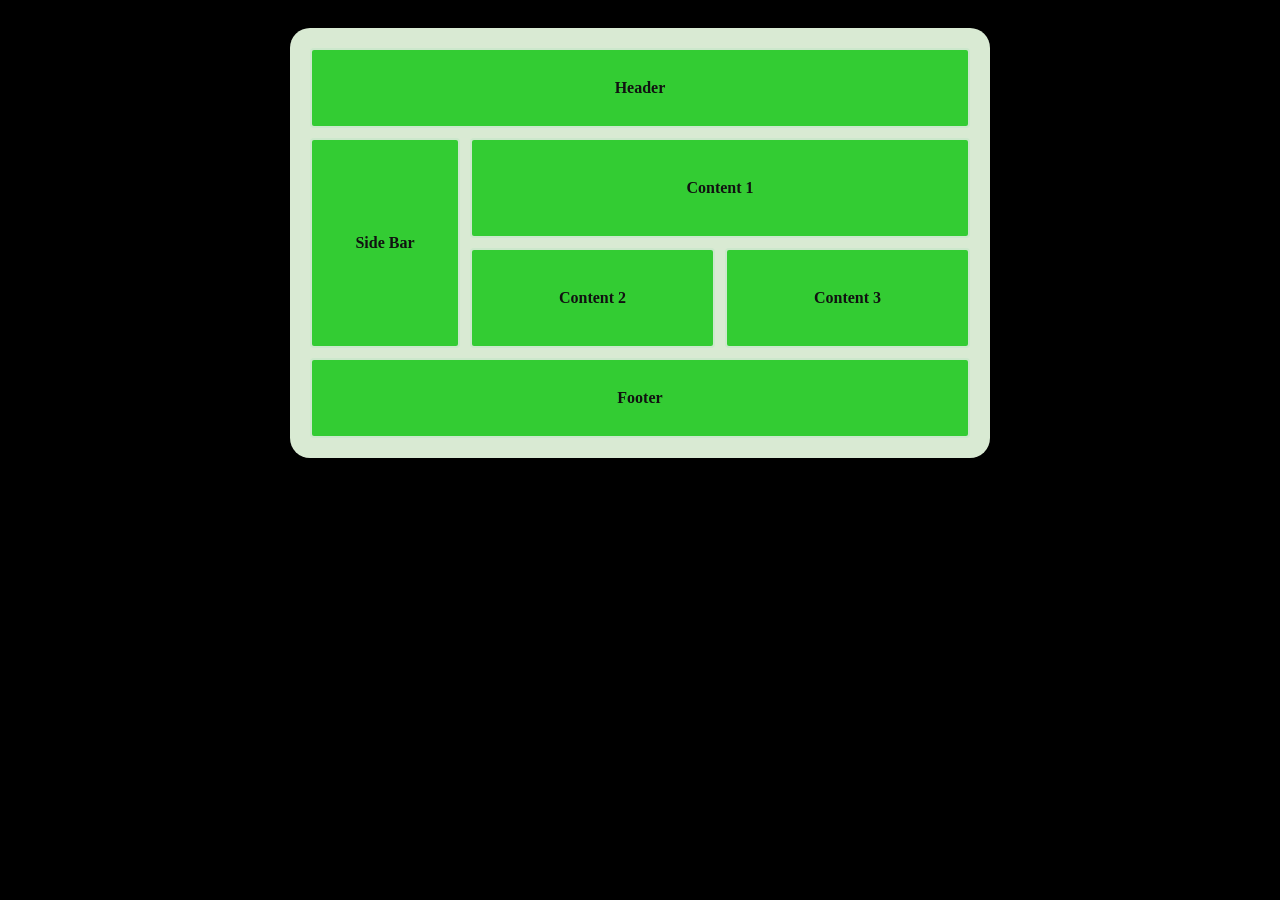
<file: task3/index.html>
<!DOCTYPE html>
<html lang="en">
    <head>
        <meta charset="UTF-8">
        <title>CSS Grid Layout</title>
        <link rel="stylesheet" href="css/style.css">
    </head>
    <body>

        <div class="grid-container">
        <div class="grid-item header">Header</div>
        <div class="grid-item sidebar">Side Bar</div>
        <div class="grid-item content1">Content 1</div>
        <div class="grid-item content2">Content 2</div>
        <div class="grid-item content3">Content 3</div>
        <div class="grid-item footer">Footer</div>
        </div>

    </body>
</html>
</file>
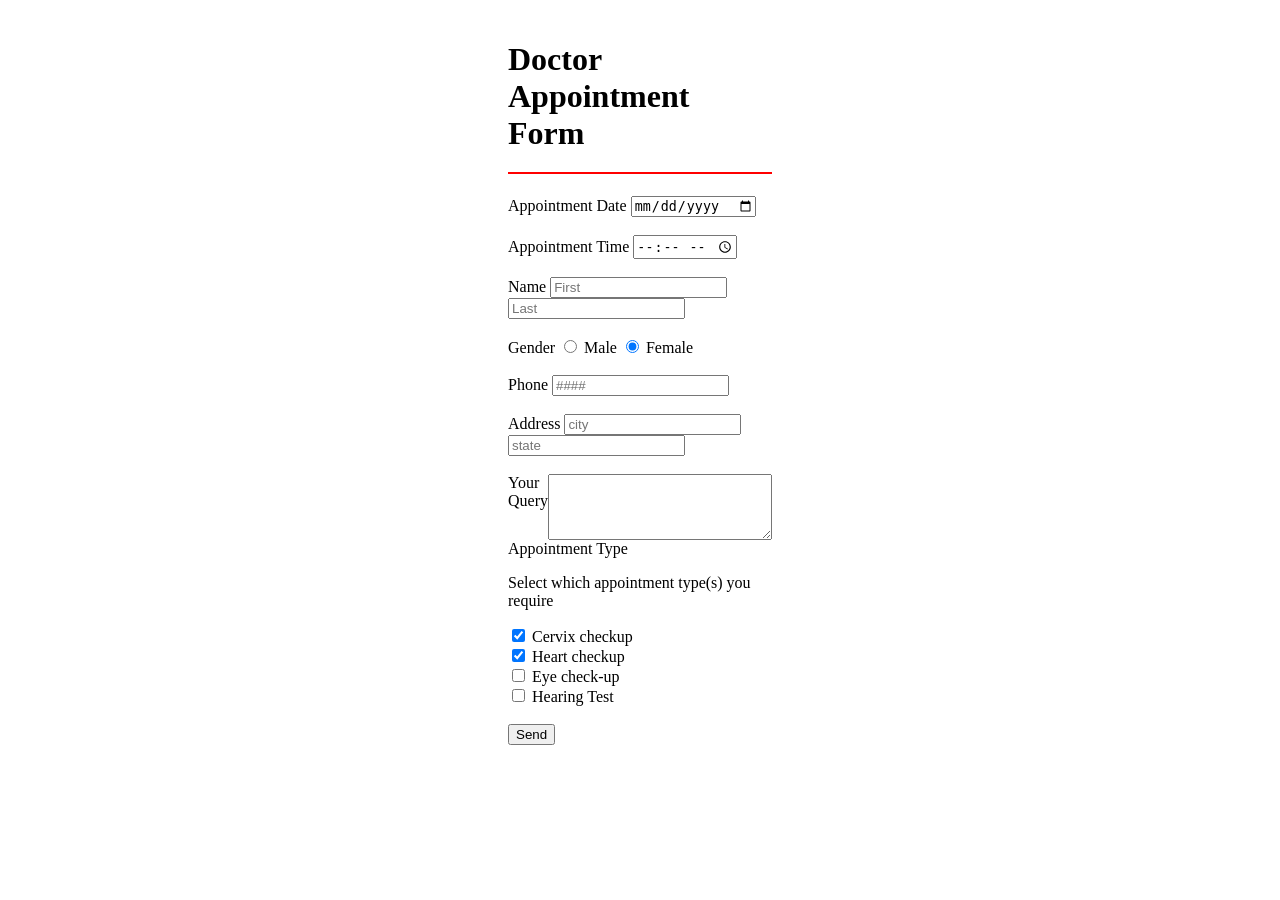
<file: task1/form.html>
<!DOCTYPE html>
<html lang="en">
<head>
    <meta charset="UTF-8">
    <meta name="viewport" content="width=device-width, initial-scale=1.0">
    <link rel="stylesheet" href="css/form.css">
    <title>Doctor Appointment Form</title>
</head>
<body>
    <main>
        <h1>Doctor Appointment Form</h1>
        <form action="">
            <label for="appointment_date">Appointment Date</label>
            <input type="date" name="appointment_date"><br><br>

            <label for="appointment_time">Appointment Time</label>
            <input type="time" name="appointment_time"><br><br>

            <label>Name</label>
            <input type="text" name="first_name" placeholder="First">
            <input type="text" name="last_name" placeholder="Last"><br><br>

            <label>Gender</label>
            <label><input type="radio" name="gender" value="male"> Male</label>
            <label><input type="radio" name="gender" value="female" checked> Female</label><br><br>

            <label for="phone">Phone</label>
            <input type="text" id="phone" name="phone" placeholder="####"><br><br>

            <label>Address</label>
            <input type="text" name="city" placeholder="city">
            <input type="text" name="state" placeholder="state"><br><br>

            <div class="query">
                <label for="query">Your Query</label>
                <textarea name="query" rows="4" cols="50"></textarea><br><br>
            </div>

            <label>Appointment Type</label>
            <p>Select which appointment type(s) you require</p>
            <label><input type="checkbox" name="appointment_type" value="cervix" checked> Cervix checkup</label><br>
            <label><input type="checkbox" name="appointment_type" value="heart" checked> Heart checkup</label><br>
            <label><input type="checkbox" name="appointment_type" value="eye"> Eye check-up</label><br>
            <label><input type="checkbox" name="appointment_type" value="hearing"> Hearing Test</label><br><br>

            <button type="submit">Send</button>
        </form>
    </main>
</body>
</html>
</file>
<file: task1/css/style.css>
* {
    padding: 0;
    margin: 0;
}

header {
    background-color: rgb(2, 2, 76);
}

h1 {
    color: bisque;
}

p {
    color: white;
}

body {
    background-color: rgb(46, 46, 143);
}

.parent {
    display: grid;
    grid-template-columns: repeat(2, 1fr);
}

.child {
    display: flex;
    justify-content: space-between;
    align-items: center;
}

@media screen and (max-width: 992px){
    .parent {
        display: grid;
        grid-template-columns: 1fr;
    }   

    .child {
        display: block;
    }
}
</file>
<file: task2/css/style.css>
* {
    padding: 0;
    margin: 0;
    box-sizing: border-box;
    font-family: "Alegreya", serif;
}

:root {
    --text-color: #686868;
    --titles-color: #303030;
    --btn-icon-color: #8E7754;
    --footer-color: #484540;
    --pre-footer-color: #403D38;
    --bg-white: #FFFFFF;
    --bg-off-white: #F8F8F8;
    --bg-dark: #111;
}

a {
    text-decoration: none;
}

.navbar {
    display: flex;
    justify-content: space-between;
    padding: 10px 70px;
}

.nav-list {
    display: flex;
    gap: 25px;
    list-style: none;
    align-items: center;
}

.nav-list li {
    border-bottom: 1px solid var(--bg-white);
}

.nav-list a:hover {
    color: var(--btn-icon-color);
    transition: all 0.5s ease-in;
}

.nav-item {
    text-decoration: none;
    color: var(--text-color);
}

.nav-item:hover {
    color: var(--bg-dark);
}

.hero-section {
    background-image: url("../imgs/hero.jpg");
    background-size: cover;
    background-position: center;
    min-height: 100vh;
    position: relative;
    display: flex;
    align-items: center;
    justify-content: center;
}

.content {
    display: flex;
    flex-direction: column;
    text-align: center;
    align-items: center;
    color: var(--bg-white);
}

.content h2 {
    font-size: 4rem;
}

.content p {
    margin: 10px;
    font-size: 20px;
}

.btn-1,
.btn-2 {
    padding: 20px 35px;
    margin: 10px 7px;
    border-radius: 7px;
    font-size: 1rem;
}

.btn-1 {
    background-color: var(--btn-icon-color);
    border: none;
}

.btn-2 {
    background-color: transparent;
    border: 2px solid var(--bg-white);
}

.btn-1 a,
.btn-2 a {
    color: var(--bg-white);
    font-weight: bold;
}

.loader {
    --color-1: #fff;
    --size: 1px;
    position: absolute;
    left: 50%;
    bottom: 30px;
    transform: translateX(-50%);
    display: block;
    width: calc(48 * var(--size));
    height: calc(78 * var(--size));
    box-sizing: border-box;
    border: calc(2 * var(--size)) solid var(--color-1);
    border-radius: 50% 50% 50% 50% / 25% 25% 25% 25%;
}
  
.loader::before {
    content: '';
    position: absolute;
    left: 50%;
    top: 0;
    transform: translate(-50%, 50%);
    width: calc(10 * var(--size));
    height: calc(10 * var(--size));
    background: var(--color-1);
    border-radius: 50%;
    animation: fadeDown 1s ease-out infinite;
}
  
@keyframes fadeDown {
    0% {
        top: 0%;
        opacity: 1;
    }
    100% {
        top: 60%;
        opacity: 0;
    }
}
  
.part-2,
.part-3 {
    display: grid;
    grid-template-columns: repeat(2,1fr);
    grid-template-areas: "col-1 col-1";
    padding: 70px;
    gap: 20px;
}

.col-1 {
    display: flex;
    justify-content: center;
}

.col-1-inner {
    display: flex;
    flex-direction: column;
    justify-content: center;
    color: var(--text-color);
}

.col-1 img {
    width: 90%;
}

.col-1-inner p {
    line-height: 2;
}

.pros,
.pros-2 {
    display: flex;
    align-items: center;
    gap: 12px;
    margin: 16px 0;
}

h3 {
    color: var(--bg-dark);
    font-size: 2rem;
    margin-bottom: 16px;
}

.part-3 {
    background-color: var(--bg-off-white);
}

.part-4 {
    text-align: center;
    padding: 70px;
    color: var(--text-color);
}

.products {
    display: flex;
    margin: 30px;
    line-height: 2;
}

.prod img {
    width: 90%;
}

.prod p{
    margin: 15px;
}

.pros-2 svg{
    background-color: var(--btn-icon-color);
    padding: 3px;
    border-radius: 50%;
}

.contact {
    margin: 20px 0;
}

.footer {
    background-color: #4a4340;
    padding: 70px 70px;
}

.footer-inner {
    display: flex;
    justify-content: space-between;
    gap: 40px;
}

.footer-col {
    flex: 1;
    color: var(--pre-footer-color);
}

.footer-col h3 {
    color: var(--bg-white);
    font-weight: 400;
    font-size: 22px;
    margin-bottom: 25px;
}

.footer-col p {
    font-size: 14px;
    line-height: 1.8;
    margin-bottom: 20px;
    color: var(--text-color);
}

.footer-list {
    list-style: none;
    padding: 0;
    margin: 0;
}

.footer-list li {
    display: flex;
    align-items: center;
    gap: 10px;
    padding: 14px 0;
    border-bottom: 1px solid rgba(255, 255, 255, 0.1);
    font-size: 14px;
    color: var(--text-color);
}

.footer-list li:first-child {
    padding-top: 0;
}

.chevron {
    color: #8e7754;
    font-size: 16px;
}

.footer-contact {
    list-style: none;
    padding: 0;
    margin: 0;
}

.footer-contact li {
    display: flex;
    align-items: flex-start;
    gap: 12px;
    margin-bottom: 22px;
    font-size: 14px;
    line-height: 1.6;
    color: var(--text-color);
}

.footer-contact .icon {
    flex-shrink: 0;
    width: 18px;
    display: flex;
    justify-content: center;
    align-items: center;
    padding-top: 2px; 
}

.footer-contact .icon svg {
    width: 100%;
    height: auto;
    display: block;
}

.bottom-bar {
    background-color: var(--titles-color);
    padding: 50px 20px 45px;
}

.bottom-bar-inner {
    display: flex;
    flex-direction: column;
    align-items: center;
    text-align: center;
}

.site-logo {
    font-weight: 400;
    font-size: 42px;
    color: var(--bg-white);
    margin: 0 0 20px;
}

.copyright {
    font-size: 14px;
    color: var(--text-color);
    margin: 0 0 25px;
}

.social-icons {
    display: flex;
    justify-content: center;
    align-items: center;
    gap: 15px;
    list-style: none;
    padding: 0;
    margin: 0;
}

.social-icons li a {
    display: flex;
    justify-content: center;
    align-items: center;
    width: 40px;
    height: 40px;
    border-radius: 50%;
    background-color: rgba(255, 255, 255, 0.08);
    color: var(--text-color);
}

.social-icons li a svg {
    width: 16px;
    height: 16px;
}

@media (max-width: 992px) {
    .footer-inner {
        flex-wrap: wrap;
        gap: 40px 20px;
    }

    .footer-col {
        flex: 1 1 40%;
    }

    .products {
        flex-wrap: wrap;
    }

    .prod {
        flex: 1 1 45%;
    }

    .part-3 iframe {
        width: 100%;
        height: 350px;
    }
}


@media  (max-width:786px) {
    .navbar {
        flex-direction: column;
    }

    h1 {
        text-align: center;
        border-bottom: 1px solid var(--btn-icon-color);
        width: fit-content;
        margin: auto;
    }

    .nav-list {
        flex-direction: column;
        padding: 10px;
        
    }

    .nav-list li {
        border-bottom: 1px solid var(--btn-icon-color);
    }

    .content h2 {
        font-size: 2rem;
    }

    .content p {
        font-size: 15px;
    }

    .hero-section {
        width: fit-content;
        background-size: contain;
        background-repeat: no-repeat;
        background-position: top;
        align-items: flex-start;
        padding: 40px 0;
    }

    
    .btn-1,
    .btn-2 {
        padding: 10px 25px;
        margin: 5px 3px;
        border-radius: 7px;
        font-size: 1rem;
    }

    .loader {
        display: none;
    }

    .part-2,
    .part-3 {
        display: flex;
        flex-direction: column;
        padding: 70px;
        gap: 20px;
    }

    .col-1 img {
        width: 100%;
    }

    .col-1-inner h3 {
        font-size: 1.5rem;
    }

    .part-4 {
        padding: 40px 20px;
    }

    .products {
        flex-direction: column;
        margin: 20px 0;
        gap: 20px;
    }

    .prod {
        flex: 1 1 100%;
        width: 100%;
    }

    .prod img {
        width: 100%;
    }

    .contact {
        margin: 20px 0;
    }

    .footer {
        padding: 40px 25px;
    }

    .footer-inner {
        flex-direction: column;
        gap: 35px;
    }

    .footer-col {
        flex: 1 1 100%;
    }

    .bottom-bar {
        padding: 40px 20px 35px;
    }

    .site-logo {
        font-size: 32px;
    }

    .social-icons {
        gap: 10px;
    }
}


@media (max-width: 480px) {
    .content h2 {
        font-size: 1.6rem;
    }

    .content p {
        font-size: 13px;
        margin: 8px;
    }

    .btn-1,
    .btn-2 {
        padding: 8px 18px;
        font-size: 0.9rem;
    }

    h3 {
        font-size: 1.4rem;
    }

    .pros p,
    .pros-2 p {
        font-size: 14px;
    }

    .footer-col h3 {
        font-size: 18px;
    }

    .part-3 iframe {
        height: 280px;
    }
}
</file>
<file: task3/css/style.css>
* {
    box-sizing: border-box;
  }

  body {
    display: flex;
    justify-content: center;
    padding: 20px;
    background: #000;
  }

  .grid-container {
    display: grid;
    grid-template-columns: 150px 1fr 1fr;
    grid-template-rows: 80px 100px 100px 80px;
    grid-template-areas:
      "header header header"
      "sidebar content1 content1"
      "sidebar content2 content3"
      "footer footer footer";
    gap: 10px;
    width: 700px;
    background: #d9ead3;
    border-radius: 20px;
    padding: 20px;
  }

  .grid-item {
    background: #33cc33;
    border: 2px solid #cce8cc;
    display: flex;
    align-items: center;
    justify-content: center;
    font-weight: bold;
    color: #111;
    border-radius: 4px;
  }

  .header   { grid-area: header; }
  .sidebar  { grid-area: sidebar; }
  .content1 { grid-area: content1; }
  .content2 { grid-area: content2; }
  .content3 { grid-area: content3; }
  .footer   { grid-area: footer; }
</file>
<file: task1/css/form.css>
h1 {
    width: fit-content;
    padding: 20px 0;
    border-bottom: 2px solid red;
}

main {
    margin: auto 500px;
}

.query {
    display: flex;
    justify-content: space-between;
}
</file>
